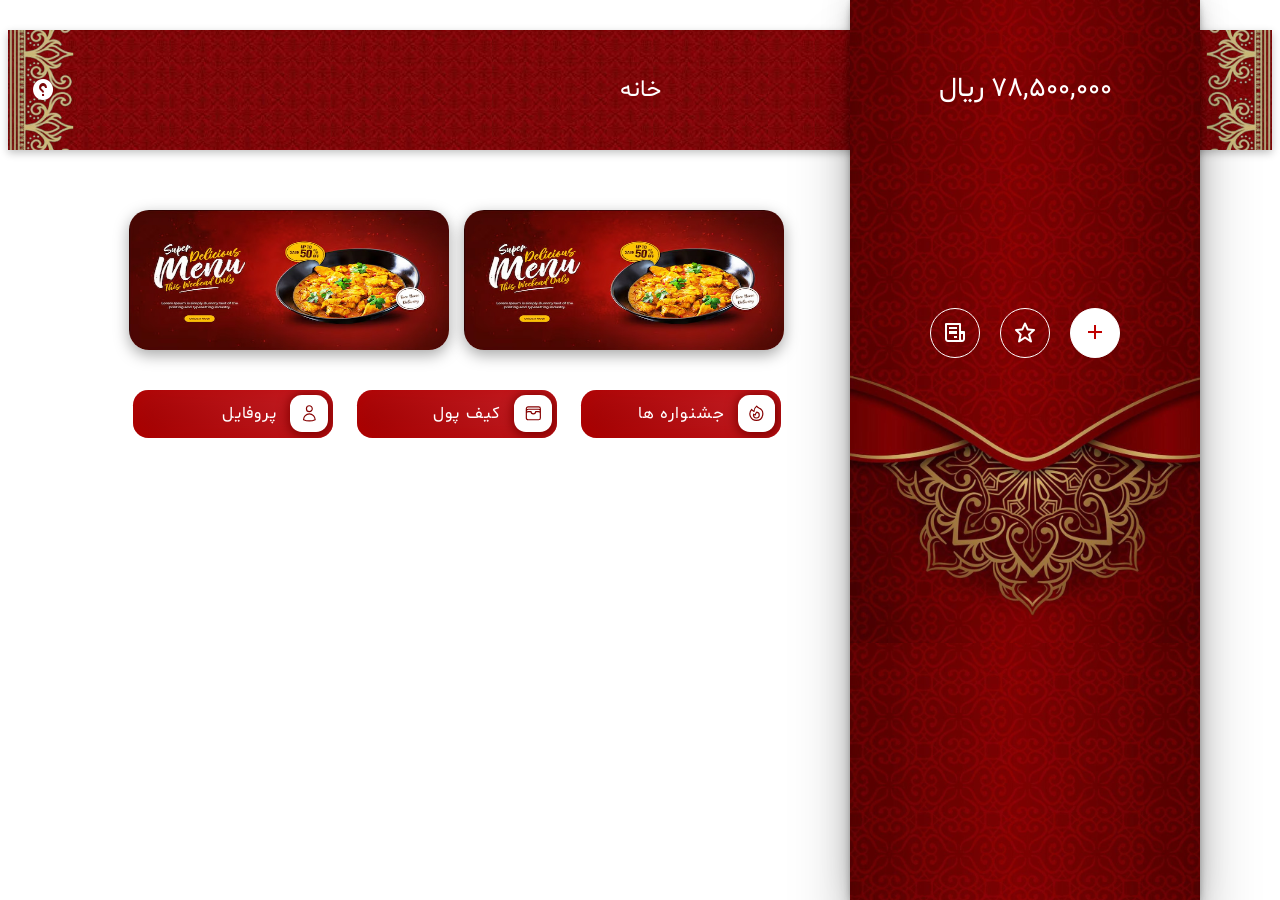
<file: index.html>
<!DOCTYPE html>
<html lang="en" dir="rtl">
  <head>
    <meta charset="UTF-8" />
    <meta name="viewport" content="width=device-width, initial-scale=1.0" />
    <title>Document</title>
    <link
      rel="stylesheet"
      href="https://unpkg.com/boxicons@2.1.4/css/boxicons.min.css"
    />
    <link rel="stylesheet" href="./style/newMain.css" />
    <link rel="stylesheet" href="./style/phoneSideBar.css" />
  </head>
  <body>
    <div class="siteTop">
      <img class="BGI" src="./img/topBG.jpg" alt="gym" />
      <img class="BGI gg" src="./img/topBG2.jpg" alt="gym" />
      <div class="menu">
        <button id="MenuBTN" class="menuBtn">
          <i class="bx bx-menu-alt-right"></i>
        </button>
        <span class="menuTitle">خانه</span>
        <button class="helpBtn">
          <i class="bx bxs-help-circle bx-flip-horizontal"></i>
        </button>
      </div>
      <div class="wallet">
        <span class="cash">78,500,000</span>
        <span class="unit">ریال</span>
      </div>
      <span class="mojood">موجودی</span>
      <div class="topBtn">
        <button class="addMoney">
          <a
            style="
              color: rgb(163, 25, 25);
              text-decoration: none;
              margin-top: 7px;
            "
            href="./testing.html"
            ><i class="bx bx-plus"></i
          ></a>
        </button>
        <button class="points">
          <a
            style="
              color: rgb(255, 255, 255);
              text-decoration: none;
              margin-top: 7px;
            "
            href="./points.html"
            ><i class="bx bx-star"></i
          ></a>
        </button>
        <button class="receipt">
          <a
            style="
              color: rgb(255, 255, 255);
              text-decoration: none;
              margin-top: 7px;
            "
            href="./wallet.html"
            ><i class="bx bx-receipt"></i
          ></a>
        </button>
      </div>
      <div class="topBtnSpan">
        <span>شارژ حساب</span>
        <span>امتیاز ها</span>
        <span>امور مالی</span>
      </div>
    </div>
    <div class="phoneSideBar">
      <div class="sideBarContainer">
        <div class="logoPanel">
          <img class="logoSide" src="./img/logoside.png" alt="" />
          <button class="closeBTN"><img src="./img/close.png" alt="" /></button>
        </div>
        <div class="sideSeprator"></div>
        <div class="sideButtons">
          <button>
            <a href="./index.html"><i class="bx bx-home"></i>خانه</a>
          </button>
          <button>
            <a href="./profile.html"><i class="bx bx-user"></i>پروفایل</a>
          </button>
          <button>
            <a href="./profile.html"><i class="bx bx-star"></i>امتیاز ها</a>
          </button>
          <button>
            <a href="./wallet.html"><i class="bx bx-wallet"></i>کیف پول</a>
          </button>
          <button>
            <a href="./address.html"><i class="bx bx-map"></i>آدرس ها</a>
          </button>
          <button>
            <a href="./phones.html"
              ><i class="bx bx-phone bx-flip-horizontal"></i>تلفن ها</a
            >
          </button>
          <button>
            <a href="./profile.html"><i class="bx bx-gift"></i>جشنواره ها</a>
          </button>
          <button>
            <a href="./profile.html"
              ><i class="bx bx-envelope"></i>دعوت از دوستان</a
            >
          </button>
        </div>
        <img class="sideFooter" src="./img/sideFooter.png" alt="" />
      </div>
    </div>
    <div class="sideBar">
      <div class="Sidewallet">
        <span class="Sidecash">78,500,000</span>
        <span class="Sideunit">ریال</span>
      </div>
      <div class="SidetopBtn">
        <button class="addMoney"><i class="bx bx-plus"></i></button>
        <button class="points"><i class="bx bx-star"></i></button>
        <button class="receipt"><i class="bx bx-receipt"></i></button>
      </div>
      <div class="topBtnSpan">
        <span>شارژ حساب</span>
        <span>امتیاز ها</span>
        <span>امور مالی</span>
      </div>
    </div>
    <div class="container">
      <div class="banners">
        <div class="banner">
          <img src="./img/ban1.jpg" alt="gym banner" />
        </div>
        <div class="banner">
          <img src="./img/ban1.jpg" alt="gym banner" />
        </div>
      </div>
      <div class="fetures">
        <button class="festivalB">
          <a
            style="
              color: rgb(255, 255, 255);
              display: flex;
              flex-direction: column;
              text-decoration: none;
            "
            href="./fest.html"
          >
            <i class="bx bxs-diamond"></i>
            <span>جشنواره ها</span>
          </a>
        </button>
        <button class="walletB">
          <a
            style="
              color: rgb(255, 255, 255);
              display: flex;
              flex-direction: column;
              text-decoration: none;
            "
            href="./wallet.html"
          >
            <i class="bx bxs-wallet-alt"></i>
            <span>کیف پول</span>
          </a>
        </button>
        <button class="userB">
          <a
            style="
              color: rgb(255, 255, 255);
              display: flex;
              flex-direction: column;
              text-decoration: none;
            "
            href="./profile.html"
          >
            <i class="bx bxs-user"></i>
            <span>پروفایل</span>
          </a>
        </button>
      </div>
      <div class="fetures second">
        <button class="festivalB">
          <a
            style="
              color: rgb(255, 255, 255);
              display: flex;
              flex-direction: column;
              text-decoration: none;
            "
            href="./address.html"
          >
            <i class="bx bxs-map"></i>
            <span>آدرس ها</span>
          </a>
        </button>
        <button class="walletB">
          <a
            style="
              color: rgb(255, 255, 255);
              display: flex;
              flex-direction: column;
              text-decoration: none;
            "
            href="./phones.html"
          >
            <i class="bx bxs-phone bx-flip-horizontal"></i>
            <span>تلفن ها</span>
          </a>
        </button>
      </div>
      <div class="deskFeutures">
        <button id="festBTN" class="cssbuttons-io-button">
          جشنواره ها
          <div class="icon">
            <svg
              xmlns="http://www.w3.org/2000/svg"
              fill="none"
              viewBox="0 0 24 24"
              stroke-width="1.5"
              stroke="currentColor"
              class="size-6"
            >
              <path
                stroke-linecap="round"
                stroke-linejoin="round"
                d="M15.362 5.214A8.252 8.252 0 0 1 12 21 8.25 8.25 0 0 1 6.038 7.047 8.287 8.287 0 0 0 9 9.601a8.983 8.983 0 0 1 3.361-6.867 8.21 8.21 0 0 0 3 2.48Z"
              />
              <path
                stroke-linecap="round"
                stroke-linejoin="round"
                d="M12 18a3.75 3.75 0 0 0 .495-7.468 5.99 5.99 0 0 0-1.925 3.547 5.975 5.975 0 0 1-2.133-1.001A3.75 3.75 0 0 0 12 18Z"
              />
            </svg>
          </div>
        </button>
        <button id="walletBTN" class="cssbuttons-io-button">
          کیف پول
          <div class="icon">
            <svg
              xmlns="http://www.w3.org/2000/svg"
              fill="none"
              viewBox="0 0 24 24"
              stroke-width="1.5"
              stroke="currentColor"
              class="size-6"
            >
              <path
                stroke-linecap="round"
                stroke-linejoin="round"
                d="M21 12a2.25 2.25 0 0 0-2.25-2.25H15a3 3 0 1 1-6 0H5.25A2.25 2.25 0 0 0 3 12m18 0v6a2.25 2.25 0 0 1-2.25 2.25H5.25A2.25 2.25 0 0 1 3 18v-6m18 0V9M3 12V9m18 0a2.25 2.25 0 0 0-2.25-2.25H5.25A2.25 2.25 0 0 0 3 9m18 0V6a2.25 2.25 0 0 0-2.25-2.25H5.25A2.25 2.25 0 0 0 3 6v3"
              />
            </svg>
          </div>
        </button>
        <button id="profBTN" class="cssbuttons-io-button">
          پروفایل
          <div class="icon">
            <svg
              xmlns="http://www.w3.org/2000/svg"
              fill="none"
              viewBox="0 0 24 24"
              stroke-width="1.5"
              stroke="currentColor"
              class="size-6"
            >
              <path
                stroke-linecap="round"
                stroke-linejoin="round"
                d="M15.75 6a3.75 3.75 0 1 1-7.5 0 3.75 3.75 0 0 1 7.5 0ZM4.501 20.118a7.5 7.5 0 0 1 14.998 0A17.933 17.933 0 0 1 12 21.75c-2.676 0-5.216-.584-7.499-1.632Z"
              />
            </svg>
          </div>
        </button>
      </div>
    </div>
  </body>
  <script type="text/javascript">
    document.getElementById("festBTN").onclick = function () {
      location.href = "./fest.html";
    };
    document.getElementById("walletBTN").onclick = function () {
      location.href = "./wallet.html";
    };
    document.getElementById("profBTN").onclick = function () {
      location.href = "./profile.html";
    };
  </script>
  <script src="./js/jquery.js"></script>
  <script src="./js/main.js"></script>
</html>
</file>
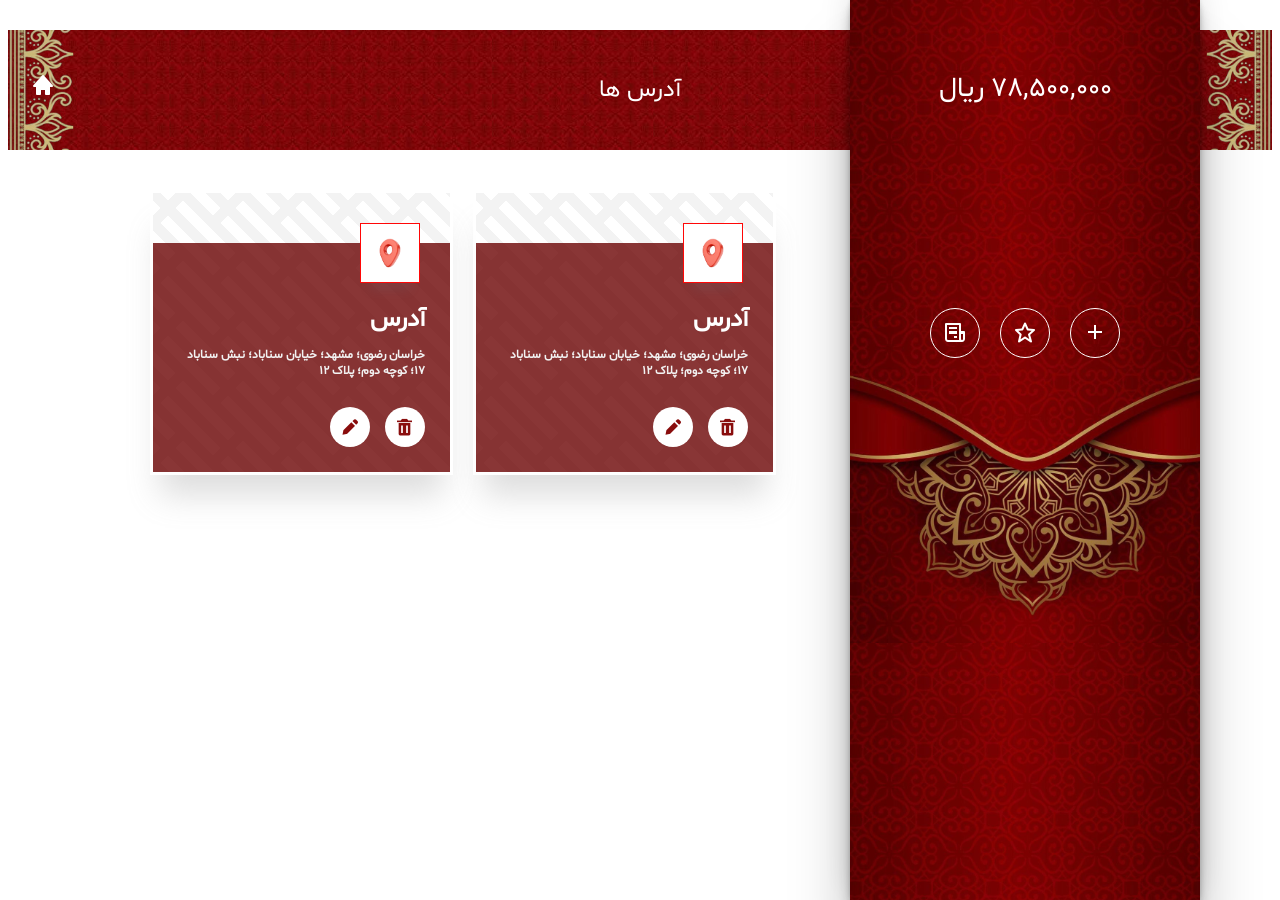
<file: address.html>
<!DOCTYPE html>
<html lang="en" dir="rtl">
  <head>
    <meta charset="UTF-8" />
    <meta name="viewport" content="width=device-width, initial-scale=1.0" />
    <title>Document</title>
    <link rel="stylesheet" href="./style/fest.css" />
    <link rel="stylesheet" href="./style/Wallet.css" />
    <link rel="stylesheet" href="./style/points.css" />
    <link rel="stylesheet" href="./style/address.css" />
    <link rel="stylesheet" href="./style/phoneSideBar.css" />
    <link
      rel="stylesheet"
      href="https://unpkg.com/boxicons@2.1.4/css/boxicons.min.css"
    />
  </head>
  <body>
    <div class="siteTop">
      <img class="BGI" src="./img/topBG.jpg" alt="gym" />
      <img class="BGI gg" src="./img/topBG2.jpg" alt="gym" />
      <div class="menu">
        <button id="MenuBTN" class="menuBtn">
          <i class="bx bx-menu-alt-right"></i>
        </button>
        <span class="menuTitle">آدرس ها</span>
        <button class="helpBtn">
          <a
            style="color: rgb(255, 255, 255); text-decoration: none"
            href="./index.html"
            ><i class="bx bxs-home"></i
          ></a>
        </button>
      </div>
    </div>
    <div class="phoneSideBar">
      <div class="sideBarContainer">
        <div class="logoPanel">
          <img class="logoSide" src="./img/logoside.png" alt="" />
          <button class="closeBTN"><img src="./img/close.png" alt="" /></button>
        </div>
        <div class="sideSeprator"></div>
        <div class="sideButtons">
          <button>
            <a href="./index.html"><i class="bx bx-home"></i>خانه</a>
          </button>
          <button>
            <a href="./profile.html"><i class="bx bx-user"></i>پروفایل</a>
          </button>
          <button>
            <a href="./profile.html"><i class="bx bx-star"></i>امتیاز ها</a>
          </button>
          <button>
            <a href="./wallet.html"><i class="bx bx-wallet"></i>کیف پول</a>
          </button>
          <button>
            <a href="./address.html"><i class="bx bx-map"></i>آدرس ها</a>
          </button>
          <button>
            <a href="./phones.html"
              ><i class="bx bx-phone bx-flip-horizontal"></i>تلفن ها</a
            >
          </button>
          <button>
            <a href="./fest.html"><i class="bx bx-gift"></i>جشنواره ها</a>
          </button>
          <button>
            <a href="./invite.html"
              ><i class="bx bx-envelope"></i>دعوت از دوستان</a
            >
          </button>
        </div>
        <img class="sideFooter" src="./img/sideFooter.png" alt="" />
      </div>
    </div>
    <div class="better"></div>
    <img class="topIMG2" src="./img/map.png" alt="" />
    <div class="sideBar">
      <div class="Sidewallet">
        <span class="Sidecash">78,500,000</span>
        <span class="Sideunit">ریال</span>
      </div>
      <div class="SidetopBtn">
        <button class="addMoney"><i class="bx bx-plus"></i></button>
        <button class="points"><i class="bx bx-star"></i></button>
        <button class="receipt"><i class="bx bx-receipt"></i></button>
      </div>
    </div>
    <div class="container">
      <div class="comp">
        <div class="addessCard">
          <div class="content-box">
            <span class="addessCard-title">آدرس</span>
            <p class="addessCard-content">
              خراسان رضوی؛ مشهد؛ خیابان سناباد؛ نبش سناباد 17؛ کوچه دوم؛ پلاک 12
            </p>
            <div class="spans">
              <span class="see-more"><i class="bx bxs-trash"></i></span>
              <span class="see-more"><i class="bx bxs-pencil"></i></span>
            </div>
          </div>
          <div class="date-box">
            <img src="./img/redPin.png" alt="" />
          </div>
        </div>
        <div class="addessCard">
          <div class="content-box">
            <span class="addessCard-title">آدرس</span>
            <p class="addessCard-content">
              خراسان رضوی؛ مشهد؛ خیابان سناباد؛ نبش سناباد 17؛ کوچه دوم؛ پلاک 12
            </p>
            <div class="spans">
              <span class="see-more"><i class="bx bxs-trash"></i></span>
              <span class="see-more"><i class="bx bxs-pencil"></i></span>
            </div>
          </div>
          <div class="date-box">
            <img src="./img/redPin.png" alt="" />
          </div>
        </div>
      </div>
    </div>
  </body>
  <script src="./js/jquery.js"></script>
  <script src="./js/main.js"></script>
</html>
</file>
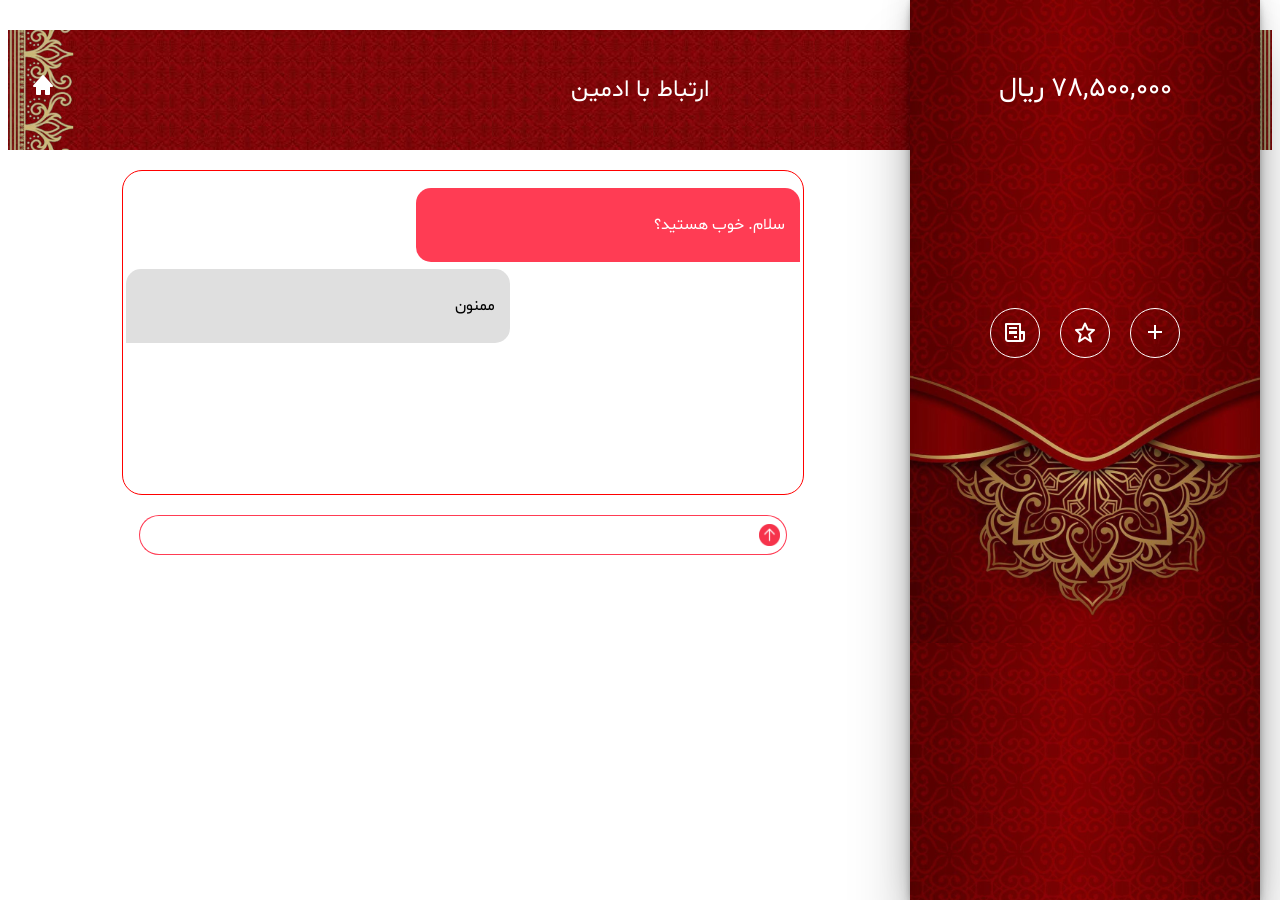
<file: admin.html>
<!DOCTYPE html>
<html lang="en" dir="rtl">
  <head>
    <meta charset="UTF-8" />
    <meta name="viewport" content="width=device-width, initial-scale=1.0" />
    <title>Document</title>
    <link rel="stylesheet" href="./style/fest.css" />
    <link rel="stylesheet" href="./style/Wallet.css" />
    <link rel="stylesheet" href="./style/chat.css" />
    <link rel="stylesheet" href="./style/phoneSideBar.css" />
    <link
      rel="stylesheet"
      href="https://unpkg.com/boxicons@2.1.4/css/boxicons.min.css"
    />
  </head>
  <body>
    <div class="siteTop">
      <img class="BGI" src="./img/topBG.jpg" alt="gym" />
      <img class="BGI gg" src="./img/topBG2.jpg" alt="gym" />
      <div class="menu">
        <button id="MenuBTN" class="menuBtn">
          <i class="bx bx-menu-alt-right"></i>
        </button>
        <span class="menuTitle">ارتباط با ادمین</span>
        <button class="helpBtn">
          <a
            style="color: rgb(255, 255, 255); text-decoration: none"
            href="./index.html"
            ><i class="bx bxs-home"></i
          ></a>
        </button>
      </div>
    </div>
    <div class="phoneSideBar">
      <div class="sideBarContainer">
        <div class="logoPanel">
          <img class="logoSide" src="./img/logoside.png" alt="" />
          <button class="closeBTN"><img src="./img/close.png" alt="" /></button>
        </div>
        <div class="sideSeprator"></div>
        <div class="sideButtons">
          <button>
            <a href="./index.html"><i class="bx bx-home"></i>خانه</a>
          </button>
          <button>
            <a href="./profile.html"><i class="bx bx-user"></i>پروفایل</a>
          </button>
          <button>
            <a href="./profile.html"><i class="bx bx-star"></i>امتیاز ها</a>
          </button>
          <button>
            <a href="./wallet.html"><i class="bx bx-wallet"></i>کیف پول</a>
          </button>
          <button>
            <a href="./address.html"><i class="bx bx-map"></i>آدرس ها</a>
          </button>
          <button>
            <a href="./phones.html"
              ><i class="bx bx-phone bx-flip-horizontal"></i>تلفن ها</a
            >
          </button>
          <button>
            <a href="./fest.html"><i class="bx bx-gift"></i>جشنواره ها</a>
          </button>
          <button>
            <a href="./invite.html"
              ><i class="bx bx-envelope"></i>دعوت از دوستان</a
            >
          </button>
        </div>
        <img class="sideFooter" src="./img/sideFooter.png" alt="" />
      </div>
    </div>
    <div class="better"></div>
    <img class="topIMG3" src="./img/chat.png" alt="" />
    <div class="sideBar">
      <div class="Sidewallet">
        <span class="Sidecash">78,500,000</span>
        <span class="Sideunit">ریال</span>
      </div>
      <div class="SidetopBtn">
        <button class="addMoney"><i class="bx bx-plus"></i></button>
        <button class="points"><i class="bx bx-star"></i></button>
        <button class="receipt"><i class="bx bx-receipt"></i></button>
      </div>
    </div>
    <div class="container">
      <div class="chatBox">
        <div class="mychat">
          <p>سلام. خوب هستید؟</p>
        </div>
        <div class="adminiChat">
          <p>ممنون</p>
        </div>
      </div>
      <div class="sender">
        <input type="text" name="message" id="message" autocomplete="off" />
        <button id="sendBTN">
          <img class="sendIMG" src="./img/send.png" alt="" />
        </button>
      </div>
    </div>
    <script src="./js/jquery.js"></script>
    <script src="./js/send.js"></script>
  </body>
  <script src="./js/jquery.js"></script>
  <script src="./js/main.js"></script>
</html>
</file>
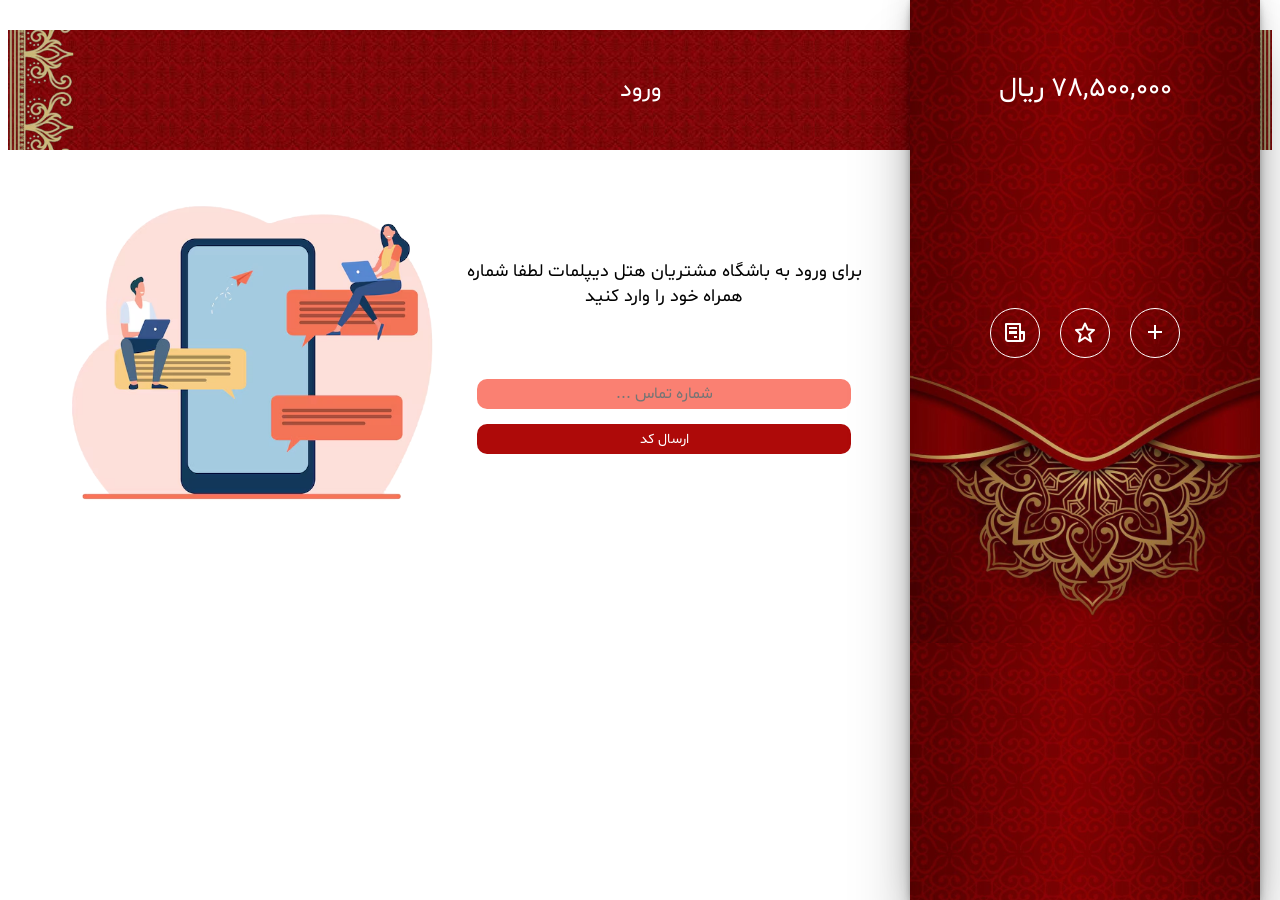
<file: enter.html>
<!DOCTYPE html>
<html lang="en" dir="rtl">
  <head>
    <meta charset="UTF-8" />
    <meta name="viewport" content="width=device-width, initial-scale=1.0" />
    <title>Document</title>
    <link rel="stylesheet" href="./style/fest.css" />
    <link rel="stylesheet" href="./style/Wallet.css" />
    <link rel="stylesheet" href="./style/points.css" />
    <link rel="stylesheet" href="./style/address.css" />
    <link rel="stylesheet" href="./style/enter.css" />
    <link
      rel="stylesheet"
      href="https://unpkg.com/boxicons@2.1.4/css/boxicons.min.css"
    />
  </head>
  <body>
    <div class="siteTop">
      <img class="BGI" src="./img/topBG.jpg" alt="gym" />
      <img class="BGI gg" src="./img/topBG2.jpg" alt="gym" />
      <div class="menuSingle">
        <span class="menuTitle">ورود</span>
      </div>
    </div>
    <div class="better"></div>
    <img class="topIMG2" src="./img/log.png" alt="" />
    <div class="sideBar">
      <div class="Sidewallet">
        <span class="Sidecash">78,500,000</span>
        <span class="Sideunit">ریال</span>
      </div>
      <div class="SidetopBtn">
        <button class="addMoney"><i class="bx bx-plus"></i></button>
        <button class="points"><i class="bx bx-star"></i></button>
        <button class="receipt"><i class="bx bx-receipt"></i></button>
      </div>
    </div>
    <div class="container">
      <span class="enterTitle"
        >برای ورود به باشگاه مشتریان هتل دیپلمات لطفا شماره همراه خود را وارد
        کنید</span
      >
      <img class="mainImage" src="./img/sms.png" alt="" />
      <input
        type="text"
        class="mobileInput"
        name="mobile"
        id="mobile"
        autocomplete="off"
        placeholder="شماره تماس ..."
      />
      <button class="subBtn">ارسال کد</button>
    </div>
    <div class="desktopContainer">
      <div class="deskText">
        <span class="enterTitle"
          >برای ورود به باشگاه مشتریان هتل دیپلمات لطفا شماره همراه خود را وارد
          کنید</span
        >
        <div>
          <input
            type="text"
            class="mobileInput"
            name="mobile"
            id="mobile"
            autocomplete="off"
            placeholder="شماره تماس ..."
          />
          <button class="subBtn">ارسال کد</button>
        </div>
      </div>
      <img src="./img/sms.png" alt="" />
    </div>
  </body>
</html>
</file>
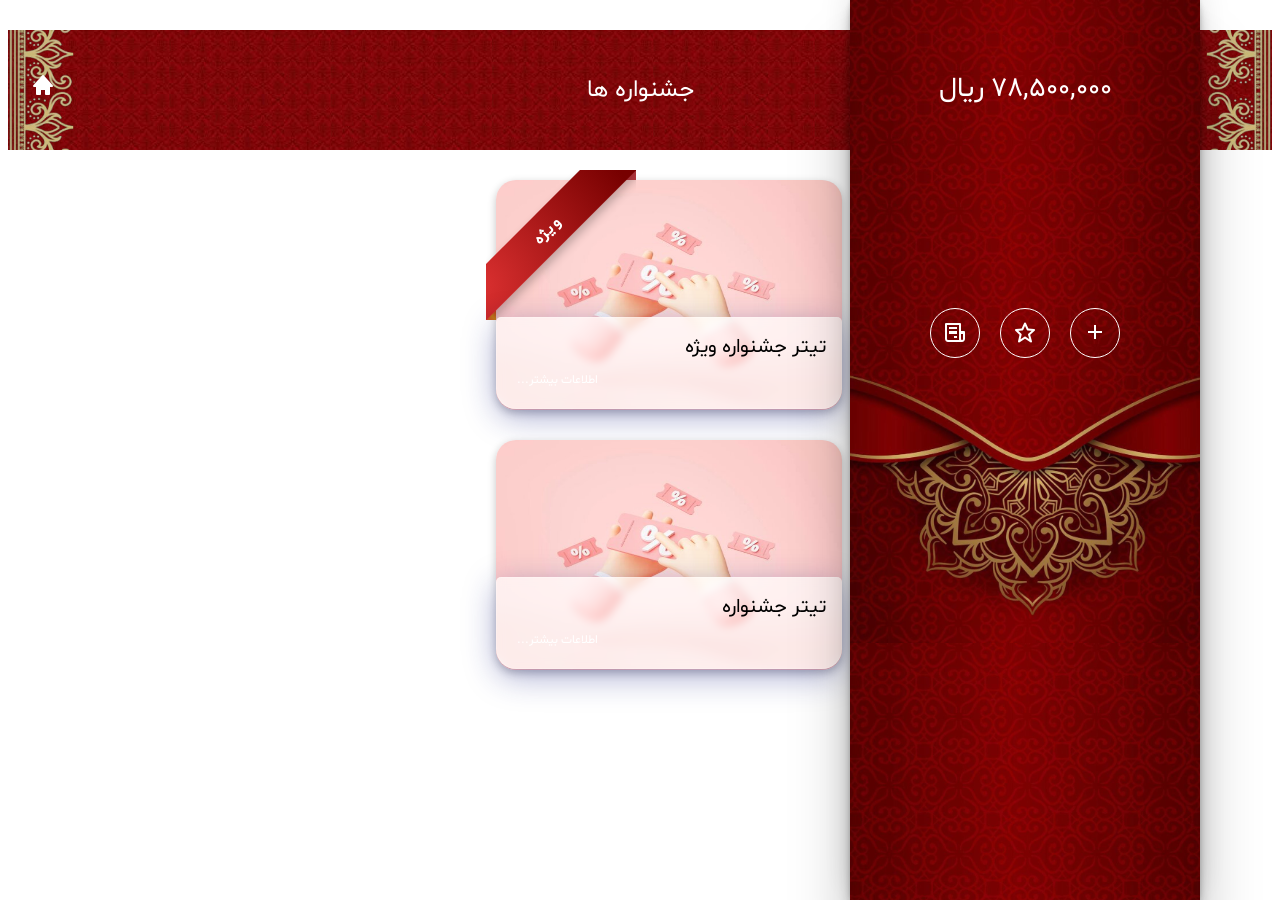
<file: fest.html>
<!DOCTYPE html>
<html lang="en" dir="rtl">
  <head>
    <meta charset="UTF-8" />
    <meta name="viewport" content="width=device-width, initial-scale=1.0" />
    <title>Document</title>
    <link rel="stylesheet" href="./style/fest.css" />
    <link rel="stylesheet" href="./style/Wallet.css" />
    <link rel="stylesheet" href="./style/phoneSideBar.css" />
    <link
      rel="stylesheet"
      href="https://unpkg.com/boxicons@2.1.4/css/boxicons.min.css"
    />
  </head>
  <body>
    <div class="siteTop">
      <img class="BGI" src="./img/topBG.jpg" alt="gym" />
      <img class="BGI gg" src="./img/topBG2.jpg" alt="gym" />
      <div class="menu">
        <button id="MenuBTN" class="menuBtn">
          <i class="bx bx-menu-alt-right"></i>
        </button>
        <span class="menuTitle">جشنواره ها</span>
        <button class="helpBtn">
          <a
            style="color: rgb(255, 255, 255); text-decoration: none"
            href="./index.html"
            ><i class="bx bxs-home"></i
          ></a>
        </button>
      </div>
    </div>
    <div class="phoneSideBar">
      <div class="sideBarContainer">
        <div class="logoPanel">
          <img class="logoSide" src="./img/logoside.png" alt="" />
          <button class="closeBTN"><img src="./img/close.png" alt="" /></button>
        </div>
        <div class="sideSeprator"></div>
        <div class="sideButtons">
          <button>
            <a href="./index.html"><i class="bx bx-home"></i>خانه</a>
          </button>
          <button>
            <a href="./profile.html"><i class="bx bx-user"></i>پروفایل</a>
          </button>
          <button>
            <a href="./profile.html"><i class="bx bx-star"></i>امتیاز ها</a>
          </button>
          <button>
            <a href="./wallet.html"><i class="bx bx-wallet"></i>کیف پول</a>
          </button>
          <button>
            <a href="./address.html"><i class="bx bx-map"></i>آدرس ها</a>
          </button>
          <button>
            <a href="./phones.html"
              ><i class="bx bx-phone bx-flip-horizontal"></i>تلفن ها</a
            >
          </button>
          <button>
            <a href="./fest.html"><i class="bx bx-gift"></i>جشنواره ها</a>
          </button>
          <button>
            <a href="./invite.html"
              ><i class="bx bx-envelope"></i>دعوت از دوستان</a
            >
          </button>
        </div>
        <img class="sideFooter" src="./img/sideFooter.png" alt="" />
      </div>
    </div>
    <div class="better"></div>
    <img class="topIMG2" src="./img/fest.png" alt="" />
    <div class="sideBar">
      <div class="Sidewallet">
        <span class="Sidecash">78,500,000</span>
        <span class="Sideunit">ریال</span>
      </div>
      <div class="SidetopBtn">
        <button class="addMoney"><i class="bx bx-plus"></i></button>
        <button class="points"><i class="bx bx-star"></i></button>
        <button class="receipt"><i class="bx bx-receipt"></i></button>
      </div>
    </div>
    <div class="container">
      <div class="festContainer">
        <div class="card_box">
          <span class="Cardcorner"></span>
          <img src="./img/sale.jpg" alt="" />
          <div class="festCardtitle">
            <div class="festCardtitleR">
              <span class="festCardtitleTitre">تیتر جشنواره ویژه</span>
            </div>
            <div class="festCardtitleL">
              <a class="festCardtitleMore">اطلاعات بیشتر...</a>
            </div>
          </div>
        </div>
        <div class="card_box">
          <span></span>
          <img src="./img/sale.jpg" alt="" />
          <div class="festCardtitle">
            <div class="festCardtitleR">
              <span class="festCardtitleTitre">تیتر جشنواره</span>
            </div>
            <div class="festCardtitleL">
              <a class="festCardtitleMore">اطلاعات بیشتر...</a>
            </div>
          </div>
        </div>
      </div>
    </div>
  </body>
  <script src="./js/jquery.js"></script>
  <script src="./js/main.js"></script>
</html>
</file>
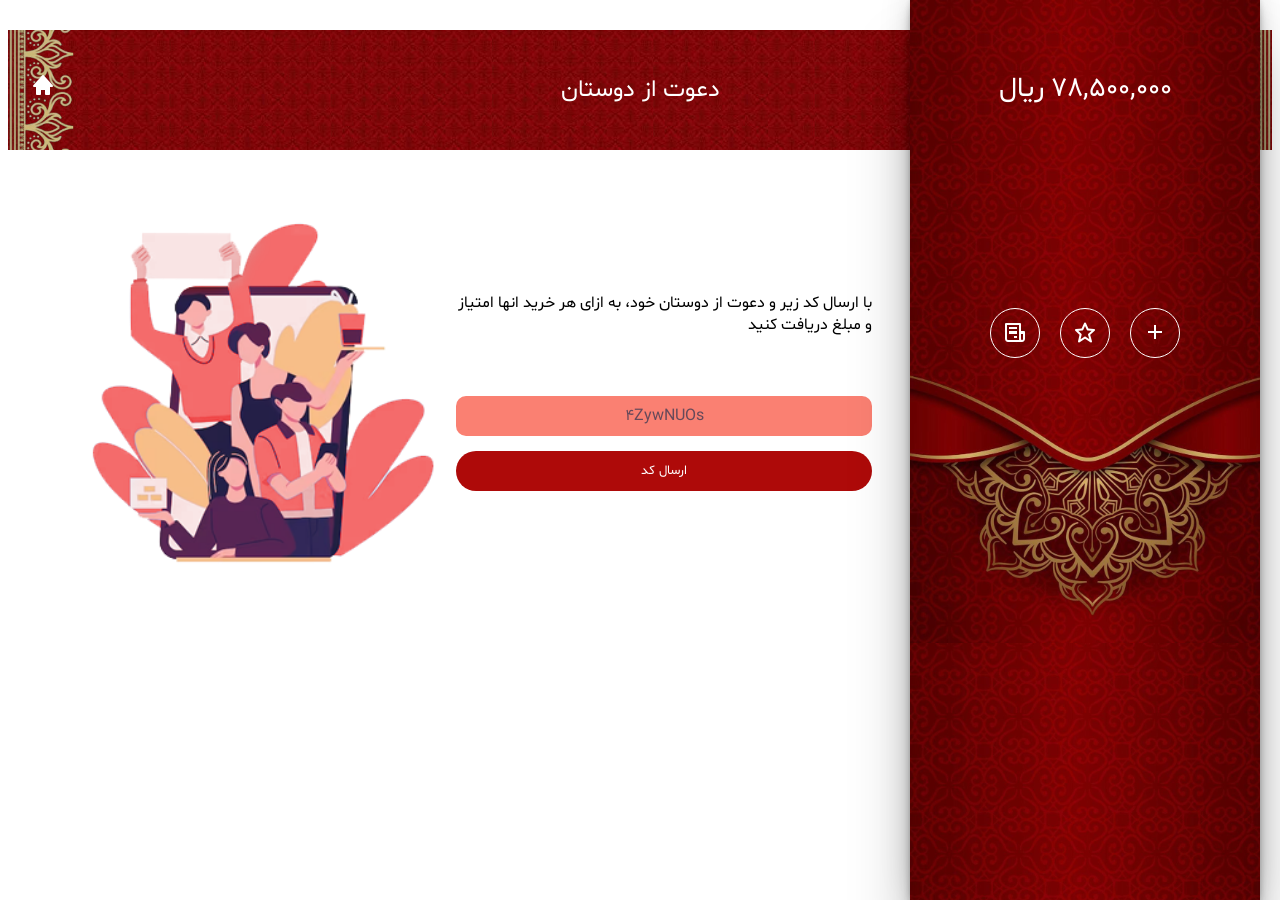
<file: invite.html>
<!DOCTYPE html>
<html lang="en" dir="rtl">
  <head>
    <meta charset="UTF-8" />
    <meta name="viewport" content="width=device-width, initial-scale=1.0" />
    <title>Document</title>
    <link rel="stylesheet" href="./style/Wallet.css" />
    <link rel="stylesheet" href="./style/invite.css" />
    <link
      rel="stylesheet"
      href="https://unpkg.com/boxicons@2.1.4/css/boxicons.min.css"
    />
    <link rel="stylesheet" href="./style/phoneSideBar.css" />
  </head>
  <body>
    <div class="siteTop">
      <img class="BGI" src="./img/topBG.jpg" alt="gym" />
      <img class="BGI gg" src="./img/topBG2.jpg" alt="gym" />
      <div class="menu">
        <button class="menuBtn">
          <i class="bx bx-menu-alt-right"></i>
        </button>
        <span class="menuTitle">دعوت از دوستان</span>
        <button class="helpBtn">
          <a
            style="color: rgb(255, 255, 255); text-decoration: none"
            href="./index.html"
            ><i class="bx bxs-home"></i
          ></a>
        </button>
      </div>
    </div>
    <div class="phoneSideBar">
      <div class="sideBarContainer">
        <div class="logoPanel">
          <img class="logoSide" src="./img/logoside.png" alt="" />
          <button class="closeBTN"><img src="./img/close.png" alt="" /></button>
        </div>
        <div class="sideSeprator"></div>
        <div class="sideButtons">
          <button>
            <a href="./index.html"><i class="bx bx-home"></i>خانه</a>
          </button>
          <button>
            <a href="./profile.html"><i class="bx bx-user"></i>پروفایل</a>
          </button>
          <button>
            <a href="./profile.html"><i class="bx bx-star"></i>امتیاز ها</a>
          </button>
          <button>
            <a href="./wallet.html"><i class="bx bx-wallet"></i>کیف پول</a>
          </button>
          <button>
            <a href="./address.html"><i class="bx bx-map"></i>آدرس ها</a>
          </button>
          <button>
            <a href="./phones.html"
              ><i class="bx bx-phone bx-flip-horizontal"></i>تلفن ها</a
            >
          </button>
          <button>
            <a href="./fest.html"><i class="bx bx-gift"></i>جشنواره ها</a>
          </button>
          <button>
            <a href="./invite.html"
              ><i class="bx bx-envelope"></i>دعوت از دوستان</a
            >
          </button>
        </div>
        <img class="sideFooter" src="./img/sideFooter.png" alt="" />
      </div>
    </div>
    <div class="better"></div>
    <img class="topIMG2" src="./img/invite.png" alt="" />
    <div class="sideBar">
      <div class="Sidewallet">
        <span class="Sidecash">78,500,000</span>
        <span class="Sideunit">ریال</span>
      </div>
      <div class="SidetopBtn">
        <button class="addMoney"><i class="bx bx-plus"></i></button>
        <button class="points"><i class="bx bx-star"></i></button>
        <button class="receipt"><i class="bx bx-receipt"></i></button>
      </div>
    </div>
    <div class="container">
      <div class="inviteTop">
        <span class="Invitetitle"
          >با ارسال کد زیر و دعوت از دوستان خود، به ازای هر خرید انها امتیاز و
          مبلغ دریافت کنید</span
        >
      </div>
      <img class="mainPhoto" src="./img/invite2.png" alt="" />
      <div class="code">
        <span>4ZywNUOs</span>
      </div>
      <button class="sendBTN">ارسال کد</button>
    </div>
    <div class="desktopContainer">
      <div class="deskText">
        <span class="Invitetitle"
          >با ارسال کد زیر و دعوت از دوستان خود، به ازای هر خرید انها امتیاز و
          مبلغ دریافت کنید</span
        >
        <div>
          <div class="code">
            <span>4ZywNUOs</span>
          </div>
          <button class="sendBTN">ارسال کد</button>
        </div>
      </div>
      <img src="./img/invite2.png" alt="" />
    </div>
  </body>
  <script src="./js/jquery.js"></script>
  <script src="./js/main.js"></script>
</html>
</file>
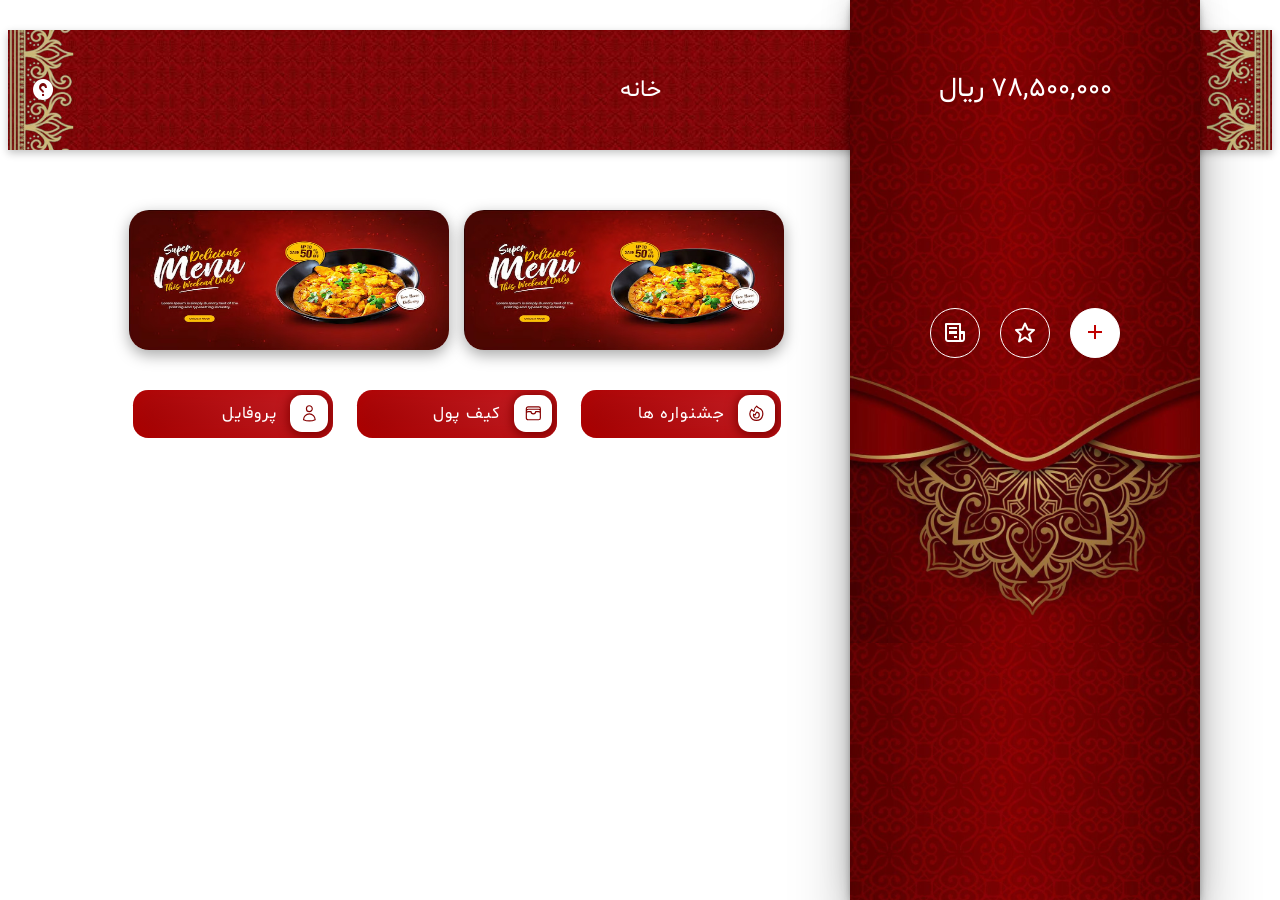
<file: mainPage.html>
<!DOCTYPE html>
<html lang="en" dir="rtl">
  <head>
    <meta charset="UTF-8" />
    <meta name="viewport" content="width=device-width, initial-scale=1.0" />
    <title>Document</title>
    <link
      rel="stylesheet"
      href="https://unpkg.com/boxicons@2.1.4/css/boxicons.min.css"
    />
    <link rel="stylesheet" href="./style/newMain.css" />
  </head>
  <body>
    <div class="siteTop">
      <img class="BGI" src="./img/topBG.jpg" alt="gym" />
      <img class="BGI gg" src="./img/topBG2.jpg" alt="gym" />
      <div class="menu">
        <button class="menuBtn">
          <i class="bx bx-menu-alt-right"></i>
        </button>
        <span class="menuTitle">خانه</span>
        <button class="helpBtn">
          <i class="bx bxs-help-circle bx-flip-horizontal"></i>
        </button>
      </div>
      <div class="wallet">
        <span class="cash">78,500,000</span>
        <span class="unit">ریال</span>
      </div>
      <span class="mojood">موجودی</span>
      <div class="topBtn">
        <button class="addMoney">
          <a
            style="color: rgb(255, 255, 255); text-decoration: none"
            href="./testing.html"
            ><i class="bx bx-plus"></i
          ></a>
        </button>
        <button class="points">
          <a
            style="color: rgb(255, 255, 255); text-decoration: none"
            href="./points.html"
            ><i class="bx bx-star"></i
          ></a>
        </button>
        <button class="receipt">
          <a
            style="color: rgb(255, 255, 255); text-decoration: none"
            href="./wallet.html"
            ><i class="bx bx-receipt"></i
          ></a>
        </button>
      </div>
      <div class="topBtnSpan">
        <span>شارژ حساب</span>
        <span>امتیاز ها</span>
        <span>امور مالی</span>
      </div>
    </div>
    <div class="sideBar">
      <div class="Sidewallet">
        <span class="Sidecash">78,500,000</span>
        <span class="Sideunit">ریال</span>
      </div>
      <div class="SidetopBtn">
        <button class="addMoney"><i class="bx bx-plus"></i></button>
        <button class="points"><i class="bx bx-star"></i></button>
        <button class="receipt"><i class="bx bx-receipt"></i></button>
      </div>
      <div class="topBtnSpan">
        <span>شارژ حساب</span>
        <span>امتیاز ها</span>
        <span>امور مالی</span>
      </div>
    </div>
    <div class="container">
      <div class="banners">
        <div class="banner">
          <img src="./img/ban1.jpg" alt="gym banner" />
        </div>
        <div class="banner">
          <img src="./img/ban1.jpg" alt="gym banner" />
        </div>
      </div>
      <div class="fetures">
        <button class="festivalB">
          <a
            style="
              color: rgb(255, 255, 255);
              display: flex;
              flex-direction: column;
              text-decoration: none;
            "
            href="./fest.html"
          >
            <i class="bx bxs-diamond"></i>
            <span>جشنواره ها</span>
          </a>
        </button>
        <button class="walletB">
          <a
            style="
              color: rgb(255, 255, 255);
              display: flex;
              flex-direction: column;
              text-decoration: none;
            "
            href="./wallet.html"
          >
            <i class="bx bxs-wallet-alt"></i>
            <span>کیف پول</span>
          </a>
        </button>
        <button class="userB">
          <a
            style="
              color: rgb(255, 255, 255);
              display: flex;
              flex-direction: column;
              text-decoration: none;
            "
            href="./profile.html"
          >
            <i class="bx bxs-user"></i>
            <span>پروفایل</span>
          </a>
        </button>
      </div>
      <div class="deskFeutures">
        <button id="festBTN" class="cssbuttons-io-button">
          جشنواره ها
          <div class="icon">
            <svg
              xmlns="http://www.w3.org/2000/svg"
              fill="none"
              viewBox="0 0 24 24"
              stroke-width="1.5"
              stroke="currentColor"
              class="size-6"
            >
              <path
                stroke-linecap="round"
                stroke-linejoin="round"
                d="M15.362 5.214A8.252 8.252 0 0 1 12 21 8.25 8.25 0 0 1 6.038 7.047 8.287 8.287 0 0 0 9 9.601a8.983 8.983 0 0 1 3.361-6.867 8.21 8.21 0 0 0 3 2.48Z"
              />
              <path
                stroke-linecap="round"
                stroke-linejoin="round"
                d="M12 18a3.75 3.75 0 0 0 .495-7.468 5.99 5.99 0 0 0-1.925 3.547 5.975 5.975 0 0 1-2.133-1.001A3.75 3.75 0 0 0 12 18Z"
              />
            </svg>
          </div>
        </button>
        <button id="walletBTN" class="cssbuttons-io-button">
          کیف پول
          <div class="icon">
            <svg
              xmlns="http://www.w3.org/2000/svg"
              fill="none"
              viewBox="0 0 24 24"
              stroke-width="1.5"
              stroke="currentColor"
              class="size-6"
            >
              <path
                stroke-linecap="round"
                stroke-linejoin="round"
                d="M21 12a2.25 2.25 0 0 0-2.25-2.25H15a3 3 0 1 1-6 0H5.25A2.25 2.25 0 0 0 3 12m18 0v6a2.25 2.25 0 0 1-2.25 2.25H5.25A2.25 2.25 0 0 1 3 18v-6m18 0V9M3 12V9m18 0a2.25 2.25 0 0 0-2.25-2.25H5.25A2.25 2.25 0 0 0 3 9m18 0V6a2.25 2.25 0 0 0-2.25-2.25H5.25A2.25 2.25 0 0 0 3 6v3"
              />
            </svg>
          </div>
        </button>
        <button id="profBTN" class="cssbuttons-io-button">
          پروفایل
          <div class="icon">
            <svg
              xmlns="http://www.w3.org/2000/svg"
              fill="none"
              viewBox="0 0 24 24"
              stroke-width="1.5"
              stroke="currentColor"
              class="size-6"
            >
              <path
                stroke-linecap="round"
                stroke-linejoin="round"
                d="M15.75 6a3.75 3.75 0 1 1-7.5 0 3.75 3.75 0 0 1 7.5 0ZM4.501 20.118a7.5 7.5 0 0 1 14.998 0A17.933 17.933 0 0 1 12 21.75c-2.676 0-5.216-.584-7.499-1.632Z"
              />
            </svg>
          </div>
        </button>
      </div>
    </div>
  </body>
  <script type="text/javascript">
    document.getElementById("festBTN").onclick = function () {
      location.href = "./fest.html";
    };
    document.getElementById("walletBTN").onclick = function () {
      location.href = "./wallet.html";
    };
    document.getElementById("profBTN").onclick = function () {
      location.href = "./profile.html";
    };
  </script>
</html>
</file>
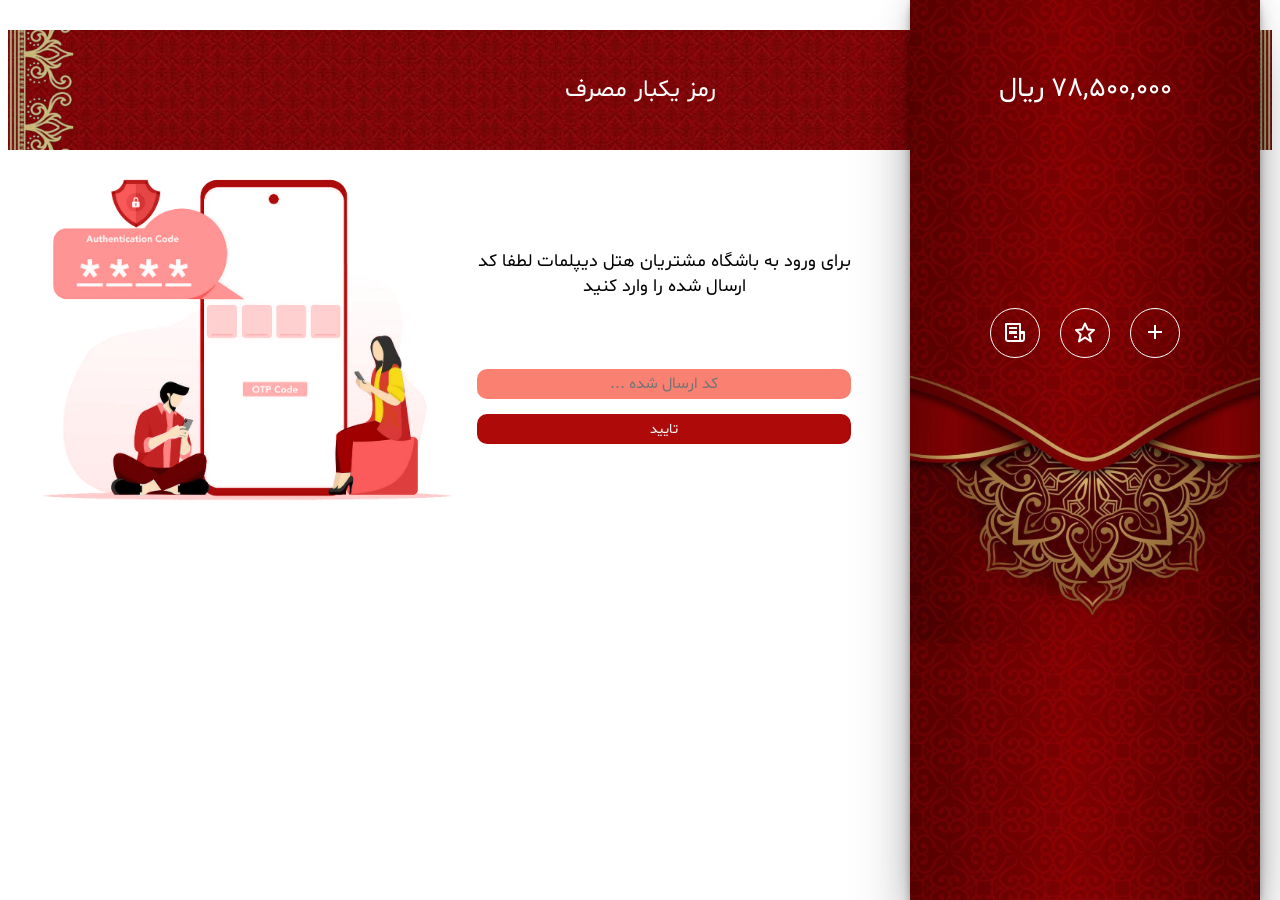
<file: passCode.html>
<!DOCTYPE html>
<html lang="en" dir="rtl">
  <head>
    <meta charset="UTF-8" />
    <meta name="viewport" content="width=device-width, initial-scale=1.0" />
    <title>Document</title>
    <link rel="stylesheet" href="./style/fest.css" />
    <link rel="stylesheet" href="./style/Wallet.css" />
    <link rel="stylesheet" href="./style/points.css" />
    <link rel="stylesheet" href="./style/address.css" />
    <link rel="stylesheet" href="./style/enter.css" />
    <link
      rel="stylesheet"
      href="https://unpkg.com/boxicons@2.1.4/css/boxicons.min.css"
    />
  </head>
  <body>
    <div class="siteTop">
      <img class="BGI" src="./img/topBG.jpg" alt="gym" />
      <img class="BGI gg" src="./img/topBG2.jpg" alt="gym" />
      <div class="menuSingle">
        <span class="menuTitle">رمز یکبار مصرف</span>
      </div>
    </div>
    <div class="better"></div>
    <img class="topIMG2" src="./img/pass.png" alt="" />
    <div class="sideBar">
      <div class="Sidewallet">
        <span class="Sidecash">78,500,000</span>
        <span class="Sideunit">ریال</span>
      </div>
      <div class="SidetopBtn">
        <button class="addMoney"><i class="bx bx-plus"></i></button>
        <button class="points"><i class="bx bx-star"></i></button>
        <button class="receipt"><i class="bx bx-receipt"></i></button>
      </div>
    </div>
    <div class="container">
      <span class="enterTitle"
        >برای ورود به باشگاه مشتریان هتل دیپلمات لطفا کد ارسال شده را وارد
        کنید</span
      >
      <img class="mainImage" src="./img/opt.png" alt="" />
      <input
        type="text"
        class="mobileInput"
        name="mobile"
        id="mobile"
        autocomplete="off"
        placeholder="کد ارسال شده ..."
      />
      <button class="subBtn">تایید</button>
    </div>
    <div class="desktopContainer">
      <div class="deskText">
        <span class="enterTitle"
          >برای ورود به باشگاه مشتریان هتل دیپلمات لطفا کد ارسال شده را وارد
          کنید</span
        >
        <div>
          <input
            type="text"
            class="mobileInput"
            name="mobile"
            id="mobile"
            autocomplete="off"
            placeholder="کد ارسال شده ..."
          />
          <button class="subBtn">تایید</button>
        </div>
      </div>
      <img src="./img/opt.png" alt="" />
    </div>
  </body>
</html>
</file>
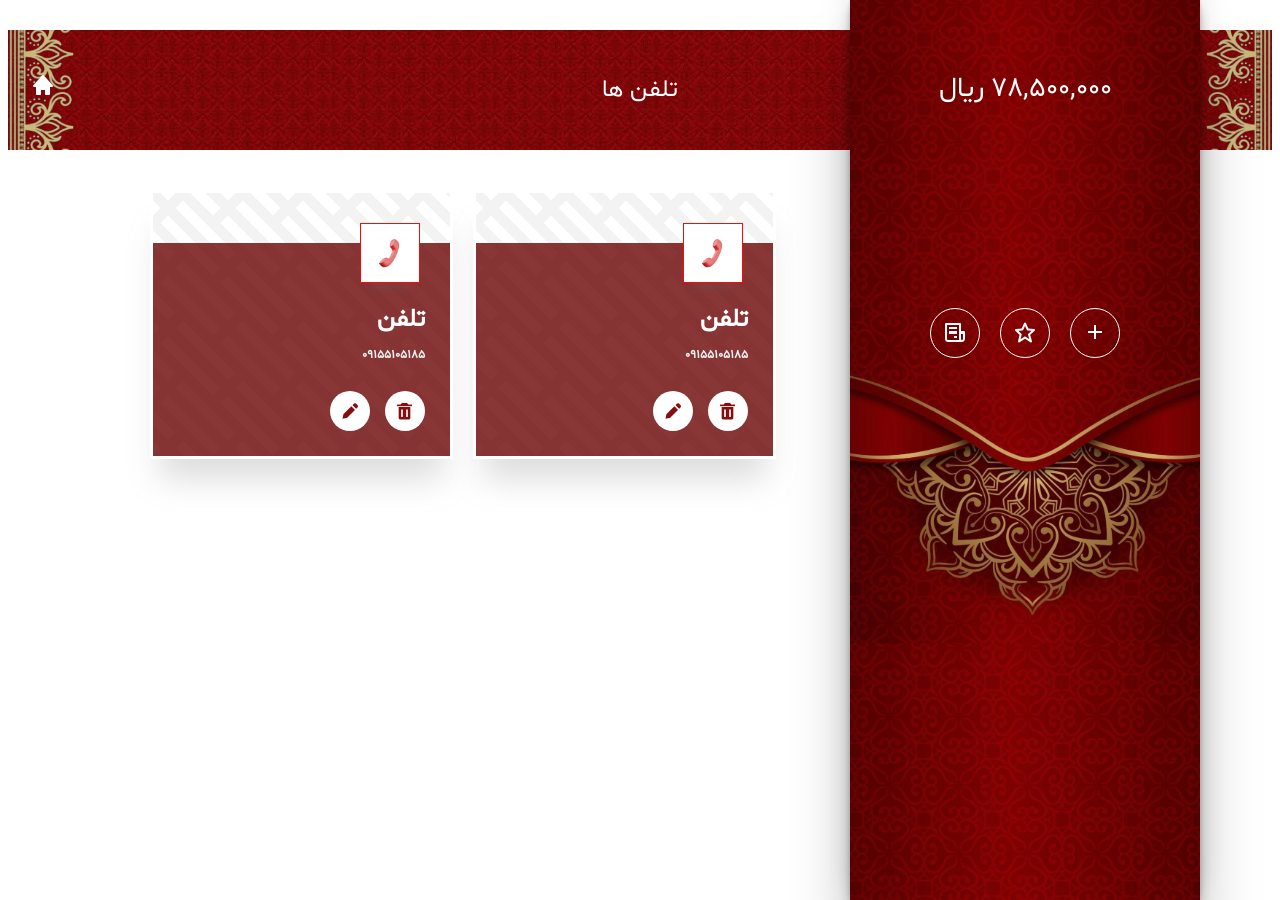
<file: phones.html>
<!DOCTYPE html>
<html lang="en" dir="rtl">
  <head>
    <meta charset="UTF-8" />
    <meta name="viewport" content="width=device-width, initial-scale=1.0" />
    <title>Document</title>
    <link rel="stylesheet" href="./style/fest.css" />
    <link rel="stylesheet" href="./style/Wallet.css" />
    <link rel="stylesheet" href="./style/points.css" />
    <link rel="stylesheet" href="./style/address.css" />
    <link
      rel="stylesheet"
      href="https://unpkg.com/boxicons@2.1.4/css/boxicons.min.css"
    />
    <link rel="stylesheet" href="./style/phoneSideBar.css" />
  </head>
  <body>
    <div class="siteTop">
      <img class="BGI" src="./img/topBG.jpg" alt="gym" />
      <img class="BGI gg" src="./img/topBG2.jpg" alt="gym" />
      <div class="menu">
        <button class="menuBtn">
          <i class="bx bx-menu-alt-right"></i>
        </button>
        <span class="menuTitle">تلفن ها</span>
        <button class="helpBtn">
          <a style="text-decoration: none" href="./index.html"
            ><i class="bx bxs-home"></i
          ></a>
        </button>
      </div>
    </div>
    <div class="phoneSideBar">
      <div class="sideBarContainer">
        <div class="logoPanel">
          <img class="logoSide" src="./img/logoside.png" alt="" />
          <button class="closeBTN"><img src="./img/close.png" alt="" /></button>
        </div>
        <div class="sideSeprator"></div>
        <div class="sideButtons">
          <button>
            <a href="./index.html"><i class="bx bx-home"></i>خانه</a>
          </button>
          <button>
            <a href="./profile.html"><i class="bx bx-user"></i>پروفایل</a>
          </button>
          <button>
            <a href="./profile.html"><i class="bx bx-star"></i>امتیاز ها</a>
          </button>
          <button>
            <a href="./wallet.html"><i class="bx bx-wallet"></i>کیف پول</a>
          </button>
          <button>
            <a href="./address.html"><i class="bx bx-map"></i>آدرس ها</a>
          </button>
          <button>
            <a href="./phones.html"
              ><i class="bx bx-phone bx-flip-horizontal"></i>تلفن ها</a
            >
          </button>
          <button>
            <a href="./fest.html"><i class="bx bx-gift"></i>جشنواره ها</a>
          </button>
          <button>
            <a href="./invite.html"
              ><i class="bx bx-envelope"></i>دعوت از دوستان</a
            >
          </button>
        </div>
        <img class="sideFooter" src="./img/sideFooter.png" alt="" />
      </div>
    </div>
    <div class="better"></div>
    <img class="topIMG3" src="./img/phone.png" alt="" />
    <div class="sideBar">
      <div class="Sidewallet">
        <span class="Sidecash">78,500,000</span>
        <span class="Sideunit">ریال</span>
      </div>
      <div class="SidetopBtn">
        <button class="addMoney"><i class="bx bx-plus"></i></button>
        <button class="points"><i class="bx bx-star"></i></button>
        <button class="receipt"><i class="bx bx-receipt"></i></button>
      </div>
    </div>
    <div class="container">
      <div class="comp">
        <div class="addessCard">
          <div class="content-box">
            <span class="addessCard-title">تلفن</span>
            <p class="addessCard-content">09155105185</p>
            <div class="spans">
              <span class="see-more"><i class="bx bxs-trash"></i></span>
              <span class="see-more"><i class="bx bxs-pencil"></i></span>
            </div>
          </div>
          <div class="date-box">
            <img src="./img/redPhone.png" alt="" />
          </div>
        </div>
        <div class="addessCard">
          <div class="content-box">
            <span class="addessCard-title">تلفن</span>
            <p class="addessCard-content">09155105185</p>
            <div class="spans">
              <span class="see-more"><i class="bx bxs-trash"></i></span>
              <span class="see-more"><i class="bx bxs-pencil"></i></span>
            </div>
          </div>
          <div class="date-box">
            <img src="./img/redPhone.png" alt="" />
          </div>
        </div>
      </div>
    </div>
  </body>
  <script src="./js/jquery.js"></script>
  <script src="./js/main.js"></script>
</html>
</file>
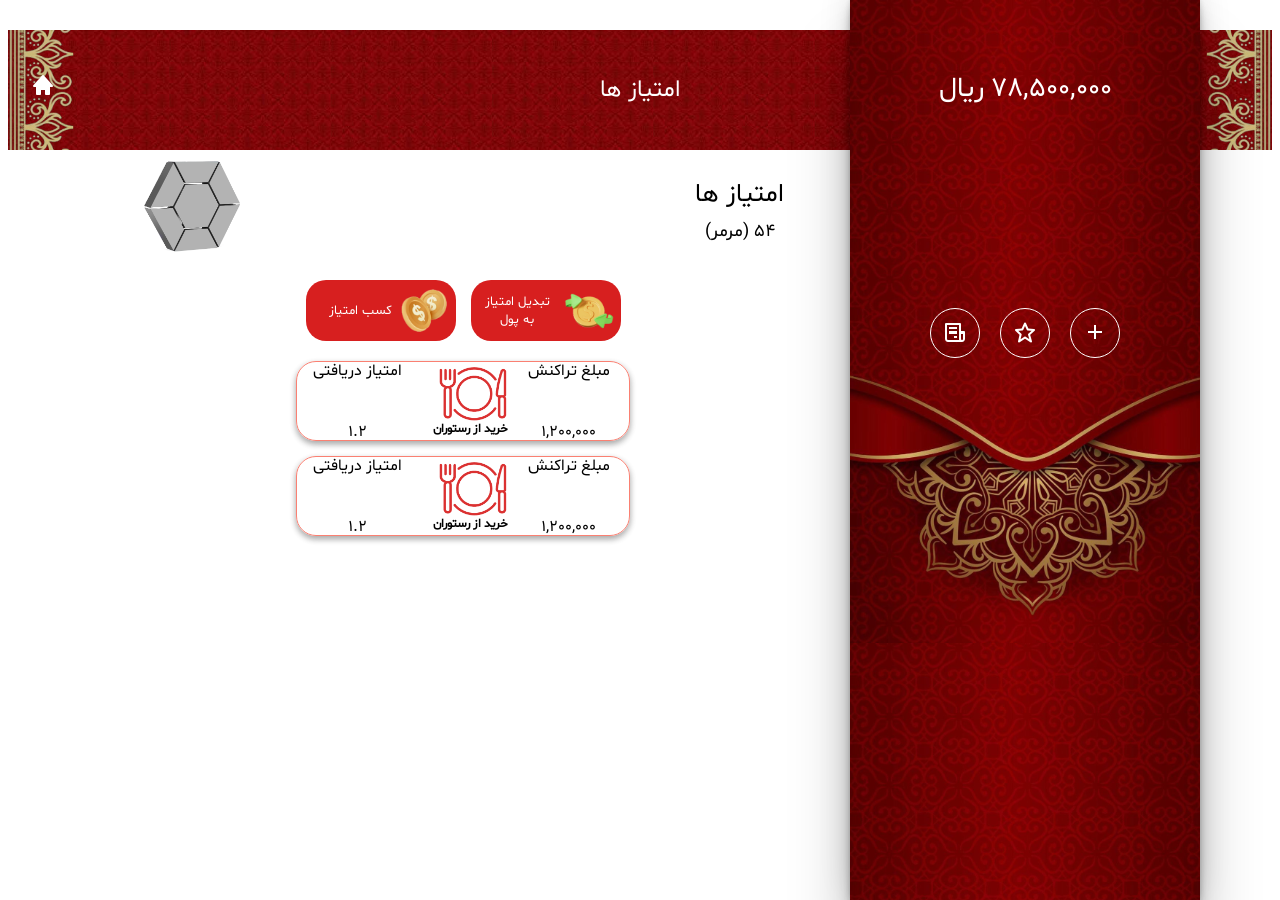
<file: points.html>
<!DOCTYPE html>
<html lang="en" dir="rtl">
  <head>
    <meta charset="UTF-8" />
    <meta name="viewport" content="width=device-width, initial-scale=1.0" />
    <title>Document</title>
    <link rel="stylesheet" href="./style/fest.css" />
    <link rel="stylesheet" href="./style/Wallet.css" />
    <link rel="stylesheet" href="./style/points.css" />
    <link rel="stylesheet" href="./style/phoneSideBar.css" />
    <link
      rel="stylesheet"
      href="https://unpkg.com/boxicons@2.1.4/css/boxicons.min.css"
    />
  </head>
  <body>
    <div class="siteTop">
      <img class="BGI" src="./img/topBG.jpg" alt="gym" />
      <img class="BGI gg" src="./img/topBG2.jpg" alt="gym" />
      <div class="menu">
        <button class="menuBtn">
          <i class="bx bx-menu-alt-right"></i>
        </button>
        <span class="menuTitle">امتیاز ها</span>
        <button class="helpBtn">
          <a
            style="color: rgb(255, 255, 255); text-decoration: none"
            href="./index.html"
            ><i class="bx bxs-home"></i
          ></a>
        </button>
      </div>
    </div>
    <div class="phoneSideBar">
      <div class="sideBarContainer">
        <div class="logoPanel">
          <img class="logoSide" src="./img/logoside.png" alt="" />
          <button class="closeBTN"><img src="./img/close.png" alt="" /></button>
        </div>
        <div class="sideSeprator"></div>
        <div class="sideButtons">
          <button>
            <a href="./index.html"><i class="bx bx-home"></i>خانه</a>
          </button>
          <button>
            <a href="./profile.html"><i class="bx bx-user"></i>پروفایل</a>
          </button>
          <button>
            <a href="./profile.html"><i class="bx bx-star"></i>امتیاز ها</a>
          </button>
          <button>
            <a href="./wallet.html"><i class="bx bx-wallet"></i>کیف پول</a>
          </button>
          <button>
            <a href="./address.html"><i class="bx bx-map"></i>آدرس ها</a>
          </button>
          <button>
            <a href="./phones.html"
              ><i class="bx bx-phone bx-flip-horizontal"></i>تلفن ها</a
            >
          </button>
          <button>
            <a href="./fest.html"><i class="bx bx-gift"></i>جشنواره ها</a>
          </button>
          <button>
            <a href="./invite.html"
              ><i class="bx bx-envelope"></i>دعوت از دوستان</a
            >
          </button>
        </div>
        <img class="sideFooter" src="./img/sideFooter.png" alt="" />
      </div>
    </div>
    <div class="better"></div>
    <img class="topIMG2" src="./img/points.png" alt="" />
    <div class="sideBar">
      <div class="Sidewallet">
        <span class="Sidecash">78,500,000</span>
        <span class="Sideunit">ریال</span>
      </div>
      <div class="SidetopBtn">
        <button class="addMoney"><i class="bx bx-plus"></i></button>
        <button class="points"><i class="bx bx-star"></i></button>
        <button class="receipt"><i class="bx bx-receipt"></i></button>
      </div>
    </div>
    <div class="container">
      <div class="pointTop">
        <div class="pointSpans">
          <span class="pointSpansTitle">امتیاز ها</span>
          <span class="pointSpansMuch">54 (مرمر)</span>
        </div>
        <div class="pointImg">
          <img src="./img/marmar.png" alt="" />
        </div>
      </div>
      <div class="PointLink">
        <button class="PtoM">
          <img src="./img/card.png" alt="" />
          <span>تبدیل امتیاز به پول</span>
        </button>
        <button class="PtoM">
          <img src="./img/eran.png" alt="" />
          <span>کسب امتیاز</span>
        </button>
      </div>
      <div class="gardeshPoint">
        <div class="Pointcard">
          <div class="Pointside">
            <p>مبلغ تراکنش</p>
            <p>1,200,000</p>
          </div>
          <div class="PointCenter">
            <img src="./img/testicon2.png" alt="" />
            <span>خرید از رستوران</span>
          </div>
          <div class="Pointside">
            <p>امتیاز دریافتی</p>
            <p>1.2</p>
          </div>
        </div>
        <div class="Pointcard">
          <div class="Pointside">
            <p>مبلغ تراکنش</p>
            <p>1,200,000</p>
          </div>
          <div class="PointCenter">
            <img src="./img/testicon2.png" alt="" />
            <span>خرید از رستوران</span>
          </div>
          <div class="Pointside">
            <p>امتیاز دریافتی</p>
            <p>1.2</p>
          </div>
        </div>
      </div>
    </div>
  </body>
  <script src="./js/jquery.js"></script>
  <script src="./js/main.js"></script>
</html>
</file>
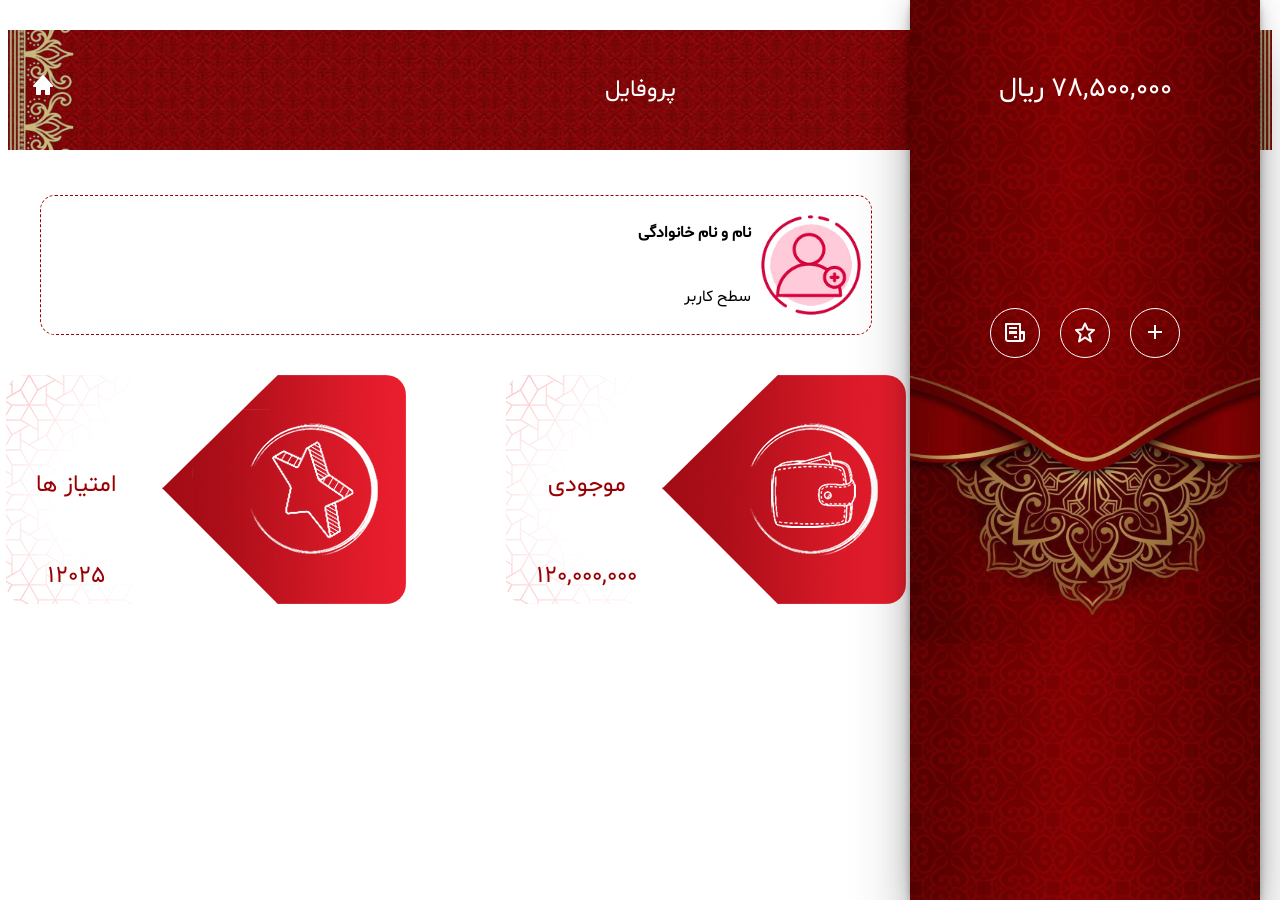
<file: profile.html>
<!DOCTYPE html>
<html lang="en" dir="rtl">
  <head>
    <meta charset="UTF-8" />
    <meta name="viewport" content="width=device-width, initial-scale=1.0" />
    <title>Document</title>
    <link rel="stylesheet" href="./style/fest.css" />
    <link rel="stylesheet" href="./style/Wallet.css" />
    <link rel="stylesheet" href="./style/points.css" />
    <link rel="stylesheet" href="./style/address.css" />
    <link rel="stylesheet" href="./style/prof.css" />
    <link
      rel="stylesheet"
      href="https://unpkg.com/boxicons@2.1.4/css/boxicons.min.css"
    />
    <link rel="stylesheet" href="./style/phoneSideBar.css" />
  </head>
  <body>
    <div class="siteTop">
      <img class="BGI" src="./img/topBG.jpg" alt="gym" />
      <img class="BGI gg" src="./img/topBG2.jpg" alt="gym" />
      <div class="menu">
        <button class="menuBtn">
          <i class="bx bx-menu-alt-right"></i>
        </button>
        <span class="menuTitle">پروفایل</span>
        <button class="helpBtn">
          <a
            style="color: rgb(255, 255, 255); text-decoration: none"
            href="./index.html"
            ><i class="bx bxs-home"></i
          ></a>
        </button>
      </div>
    </div>
    <div class="phoneSideBar">
      <div class="sideBarContainer">
        <div class="logoPanel">
          <img class="logoSide" src="./img/logoside.png" alt="" />
          <button class="closeBTN"><img src="./img/close.png" alt="" /></button>
        </div>
        <div class="sideSeprator"></div>
        <div class="sideButtons">
          <button>
            <a href="./index.html"><i class="bx bx-home"></i>خانه</a>
          </button>
          <button>
            <a href="./profile.html"><i class="bx bx-user"></i>پروفایل</a>
          </button>
          <button>
            <a href="./profile.html"><i class="bx bx-star"></i>امتیاز ها</a>
          </button>
          <button>
            <a href="./wallet.html"><i class="bx bx-wallet"></i>کیف پول</a>
          </button>
          <button>
            <a href="./address.html"><i class="bx bx-map"></i>آدرس ها</a>
          </button>
          <button>
            <a href="./phones.html"
              ><i class="bx bx-phone bx-flip-horizontal"></i>تلفن ها</a
            >
          </button>
          <button>
            <a href="./fest.html"><i class="bx bx-gift"></i>جشنواره ها</a>
          </button>
          <button>
            <a href="./invite.html"
              ><i class="bx bx-envelope"></i>دعوت از دوستان</a
            >
          </button>
        </div>
        <img class="sideFooter" src="./img/sideFooter.png" alt="" />
      </div>
    </div>
    <div class="better"></div>
    <img class="topIMG2" src="./img/user.png" alt="" />
    <div class="sideBar">
      <div class="Sidewallet">
        <span class="Sidecash">78,500,000</span>
        <span class="Sideunit">ریال</span>
      </div>
      <div class="SidetopBtn">
        <button class="addMoney"><i class="bx bx-plus"></i></button>
        <button class="points"><i class="bx bx-star"></i></button>
        <button class="receipt"><i class="bx bx-receipt"></i></button>
      </div>
    </div>
    <div class="container">
      <div class="nameLastName">
        <img class="nameImage" src="./img/username.png" alt="" />
        <div class="nameTitle">
          <p>نام و نام خانوادگی</p>
          <p>سطح کاربر</p>
        </div>
      </div>
      <div class="walletPanel">
        <div class="panelTexts">
          <p>موجودی:</p>
          <div class="txt">
            <p>120,000,000</p>
            <p class="currency">تومان</p>
          </div>
        </div>
        <button class="panelButton">
          <a class="btnLink" href="">
            کیف پول<i class="bx bx-left-arrow-alt"></i>
          </a>
        </button>
      </div>
      <div class="pointPanel">
        <div class="panelTexts">
          <p>امتیاز:</p>
          <div class="txt">
            <p>12025</p>
            <p class="currency">امتیاز</p>
          </div>
        </div>
        <button class="panelButton">
          <a class="btnLink" href="">
            امتیاز ها<i class="bx bx-left-arrow-alt"></i>
          </a>
        </button>
      </div>
    </div>
    <div class="desktopContainer">
      <div class="desknameLastName">
        <img class="nameImage" src="./img/username.png" alt="" />
        <div class="nameTitle">
          <p>نام و نام خانوادگی</p>
          <p>سطح کاربر</p>
        </div>
      </div>
      <div class="deskcards">
        <div class="deskWalletCard">
          <div class="deskCardTexts">
            <p>موجودی</p>
            <p>120,000,000</p>
          </div>
        </div>
        <div class="deskPointCard">
          <div class="deskCardTexts">
            <p>امتیاز ها</p>
            <p>12025</p>
          </div>
        </div>
      </div>
    </div>
  </body>
  <script src="./js/jquery.js"></script>
  <script src="./js/main.js"></script>
</html>
</file>
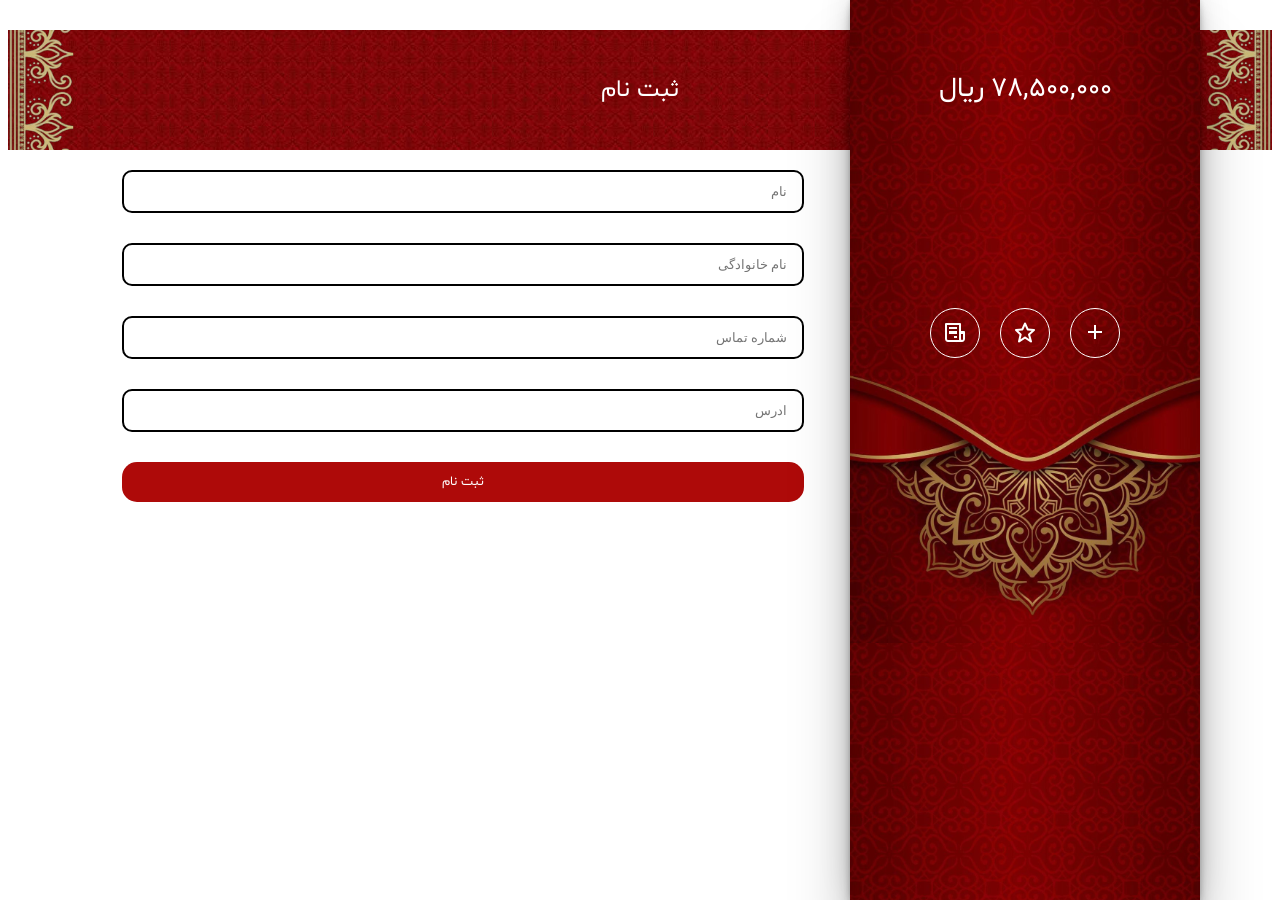
<file: signUp.html>
<!DOCTYPE html>
<html lang="en" dir="rtl">
  <head>
    <meta charset="UTF-8" />
    <meta name="viewport" content="width=device-width, initial-scale=1.0" />
    <title>Document</title>
    <link rel="stylesheet" href="./style/fest.css" />
    <link rel="stylesheet" href="./style/Wallet.css" />
    <link rel="stylesheet" href="./style/points.css" />
    <link rel="stylesheet" href="./style/address.css" />
    <link rel="stylesheet" href="./style/signup.css" />
    <link
      rel="stylesheet"
      href="https://unpkg.com/boxicons@2.1.4/css/boxicons.min.css"
    />
  </head>
  <body>
    <div class="siteTop">
      <img class="BGI" src="./img/topBG.jpg" alt="gym" />
      <img class="BGI gg" src="./img/topBG2.jpg" alt="gym" />
      <div class="menuSingle">
        <span class="menuTitle">ثبت نام</span>
      </div>
    </div>
    <div class="better"></div>
    <img class="topIMG" src="./img/signUp.png" alt="" />
    <div class="sideBar">
      <div class="Sidewallet">
        <span class="Sidecash">78,500,000</span>
        <span class="Sideunit">ریال</span>
      </div>
      <div class="SidetopBtn">
        <button class="addMoney"><i class="bx bx-plus"></i></button>
        <button class="points"><i class="bx bx-star"></i></button>
        <button class="receipt"><i class="bx bx-receipt"></i></button>
      </div>
    </div>
    <div class="container">
      <div class="inputContainer">
        <input
          required="required"
          id="inputField"
          placeholder="نام"
          type="text"
        />
        <label class="usernameLabel" for="inputField">نام</label>
        <svg
          xmlns="http://www.w3.org/2000/svg"
          fill="none"
          viewBox="0 0 24 24"
          stroke-width="1.5"
          stroke="currentColor"
          class="size-6 userIcon2"
        >
          <path
            stroke-linecap="round"
            stroke-linejoin="round"
            d="M15.75 6a3.75 3.75 0 1 1-7.5 0 3.75 3.75 0 0 1 7.5 0ZM4.501 20.118a7.5 7.5 0 0 1 14.998 0A17.933 17.933 0 0 1 12 21.75c-2.676 0-5.216-.584-7.499-1.632Z"
          />
        </svg>
      </div>
      <div class="inputContainer">
        <input
          required="required"
          id="inputField"
          placeholder="نام خانوادگی"
          type="text"
        />
        <label class="usernameLabel" for="inputField">نام خانوادگی</label>
        <svg
          xmlns="http://www.w3.org/2000/svg"
          fill="none"
          viewBox="0 0 24 24"
          stroke-width="1.5"
          stroke="currentColor"
          class="size-6 userIcon2"
        >
          <path
            stroke-linecap="round"
            stroke-linejoin="round"
            d="M15.75 6a3.75 3.75 0 1 1-7.5 0 3.75 3.75 0 0 1 7.5 0ZM4.501 20.118a7.5 7.5 0 0 1 14.998 0A17.933 17.933 0 0 1 12 21.75c-2.676 0-5.216-.584-7.499-1.632Z"
          />
        </svg>
      </div>
      <div class="inputContainer">
        <input
          required="required"
          id="inputField"
          placeholder="شماره تماس"
          type="text"
        />
        <label class="usernameLabel" for="inputField">شماره تماس</label>
        <svg
          xmlns="http://www.w3.org/2000/svg"
          fill="none"
          viewBox="0 0 24 24"
          stroke-width="1.5"
          stroke="currentColor"
          class="size-6 userIcon2"
        >
          <path
            stroke-linecap="round"
            stroke-linejoin="round"
            d="M10.5 1.5H8.25A2.25 2.25 0 0 0 6 3.75v16.5a2.25 2.25 0 0 0 2.25 2.25h7.5A2.25 2.25 0 0 0 18 20.25V3.75a2.25 2.25 0 0 0-2.25-2.25H13.5m-3 0V3h3V1.5m-3 0h3m-3 18.75h3"
          />
        </svg>
      </div>
      <div class="inputContainer">
        <input
          required="required"
          id="inputField"
          placeholder="ادرس"
          type="text"
        />
        <label class="usernameLabel" for="inputField">ادرس</label>
        <svg
          xmlns="http://www.w3.org/2000/svg"
          fill="none"
          viewBox="0 0 24 24"
          stroke-width="1.5"
          stroke="currentColor"
          class="size-6 userIcon2"
        >
          <path
            stroke-linecap="round"
            stroke-linejoin="round"
            d="M15 10.5a3 3 0 1 1-6 0 3 3 0 0 1 6 0Z"
          />
          <path
            stroke-linecap="round"
            stroke-linejoin="round"
            d="M19.5 10.5c0 7.142-7.5 11.25-7.5 11.25S4.5 17.642 4.5 10.5a7.5 7.5 0 1 1 15 0Z"
          />
        </svg>
      </div>
      <button class="register">ثبت نام</button>
    </div>
  </body>
</html>
</file>
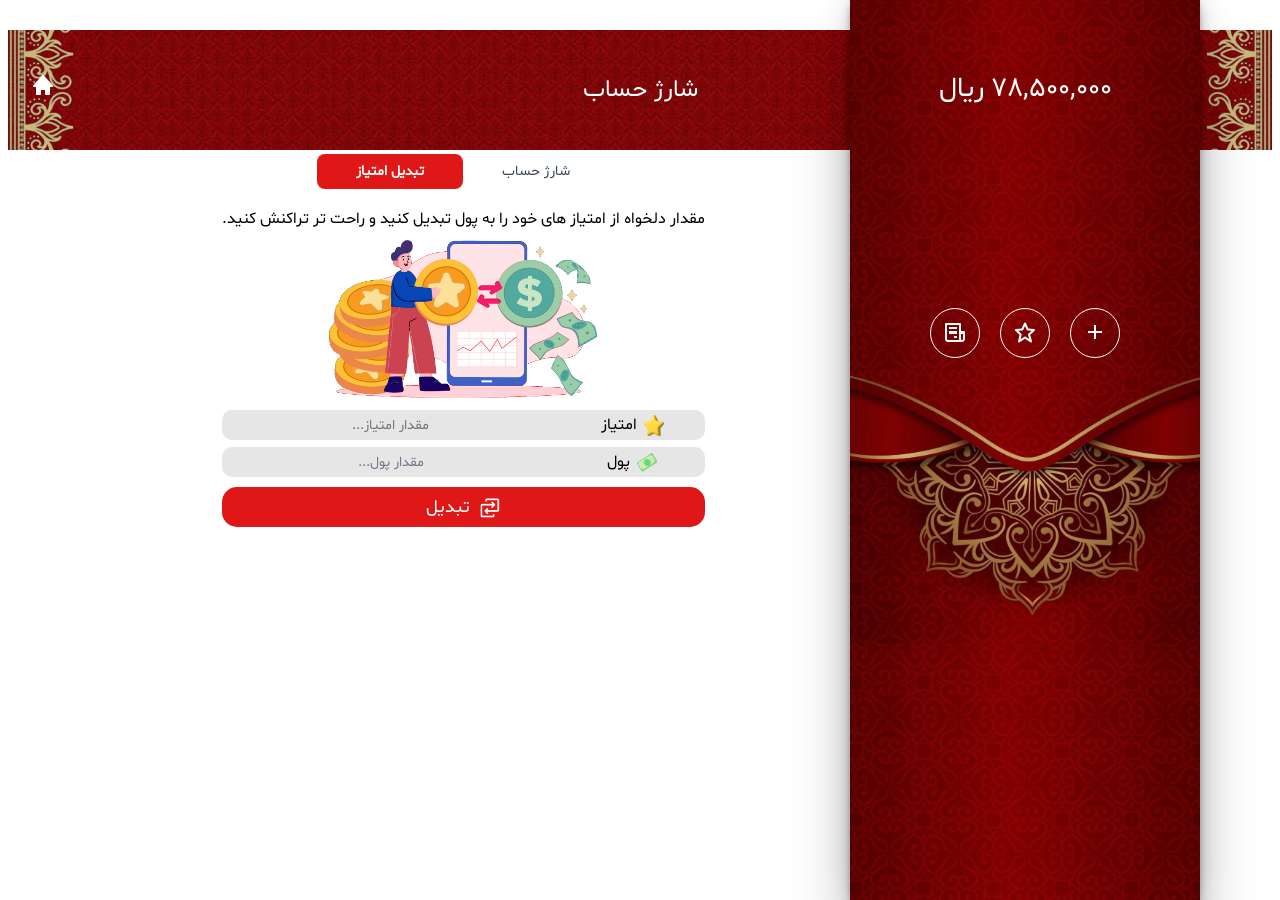
<file: testing.html>
<!DOCTYPE html>
<html lang="en" dir="rtl">
  <head>
    <meta charset="UTF-8" />
    <meta name="viewport" content="width=device-width, initial-scale=1.0" />
    <title>Document</title>
    <link rel="stylesheet" href="./style/fest.css" />
    <link rel="stylesheet" href="./style/Wallet.css" />
    <link rel="stylesheet" href="./style/points.css" />
    <link rel="stylesheet" href="./style/address.css" />
    <link rel="stylesheet" href="./style/test.css" />
    <link
      rel="stylesheet"
      href="https://unpkg.com/boxicons@2.1.4/css/boxicons.min.css"
    />
    <link rel="stylesheet" href="./style/phoneSideBar.css" />
  </head>
  <body>
    <div class="siteTop">
      <img class="BGI" src="./img/topBG.jpg" alt="gym" />
      <img class="BGI gg" src="./img/topBG2.jpg" alt="gym" />
      <div class="menu">
        <button class="menuBtn">
          <i class="bx bx-menu-alt-right"></i>
        </button>
        <span class="menuTitle">شارژ حساب</span>
        <button class="helpBtn">
          <a
            style="color: rgb(255, 255, 255); text-decoration: none"
            href="./index.html"
            ><i class="bx bxs-home"></i
          ></a>
        </button>
      </div>
    </div>
    <div class="phoneSideBar">
      <div class="sideBarContainer">
        <div class="logoPanel">
          <img class="logoSide" src="./img/logoside.png" alt="" />
          <button class="closeBTN"><img src="./img/close.png" alt="" /></button>
        </div>
        <div class="sideSeprator"></div>
        <div class="sideButtons">
          <button>
            <a href="./index.html"><i class="bx bx-home"></i>خانه</a>
          </button>
          <button>
            <a href="./profile.html"><i class="bx bx-user"></i>پروفایل</a>
          </button>
          <button>
            <a href="./profile.html"><i class="bx bx-star"></i>امتیاز ها</a>
          </button>
          <button>
            <a href="./wallet.html"><i class="bx bx-wallet"></i>کیف پول</a>
          </button>
          <button>
            <a href="./address.html"><i class="bx bx-map"></i>آدرس ها</a>
          </button>
          <button>
            <a href="./phones.html"
              ><i class="bx bx-phone bx-flip-horizontal"></i>تلفن ها</a
            >
          </button>
          <button>
            <a href="./fest.html"><i class="bx bx-gift"></i>جشنواره ها</a>
          </button>
          <button>
            <a href="./invite.html"
              ><i class="bx bx-envelope"></i>دعوت از دوستان</a
            >
          </button>
        </div>
        <img class="sideFooter" src="./img/sideFooter.png" alt="" />
      </div>
    </div>
    <div class="better"></div>
    <img class="topIMG3" src="./img/money.png" alt="" />
    <div class="sideBar">
      <div class="Sidewallet">
        <span class="Sidecash">78,500,000</span>
        <span class="Sideunit">ریال</span>
      </div>
      <div class="SidetopBtn">
        <button class="addMoney"><i class="bx bx-plus"></i></button>
        <button class="points"><i class="bx bx-star"></i></button>
        <button class="receipt"><i class="bx bx-receipt"></i></button>
      </div>
    </div>
    <div class="container">
      <div class="radio-inputs">
        <label class="radio">
          <input id="r1" type="radio" name="radio" />
          <span class="name">شارژ حساب</span>
        </label>
        <label class="radio">
          <input id="r2" type="radio" name="radio" checked />
          <span class="name">تبدیل امتیاز</span>
        </label>
      </div>
      <div class="parent">
        <div class="Parenttext2">
          <span class="pt2"
            >مقدار دلخواه از امتیاز های خود را به پول تبدیل کنید و راحت تر
            تراکنش کنید.</span
          ><img class="swapIMG" src="./img/swap.png" alt="" />
          <div class="swapINP">
            <div class="PointINP">
              <div class="PointINPText">
                <img src="./img/star.png" alt="" /><span>امتیاز</span>
              </div>
              <input
                type="text"
                name="PointAmount"
                id="PointAmount"
                placeholder="مقدار امتیاز..."
                autocomplete="off"
              />
            </div>
            <div class="PointINP">
              <div class="PointINPText">
                <img src="./img/moneyicon.png" alt="" /><span>پول</span>
              </div>
              <div class="MoneyAmount">
                <span class="MoneyAmountText">مقدار پول...</span>
              </div>
            </div>
          </div>
          <button class="pay2">
            <img src="./img/swapIcon.png" alt="" /><span>تبدیل</span>
          </button>
        </div>
      </div>
    </div>
    <script src="./js/jquery.js"></script>
    <script src="./js/swaper.js"></script>
  </body>
  <script src="./js/jquery.js"></script>
  <script src="./js/main.js"></script>
</html>
</file>
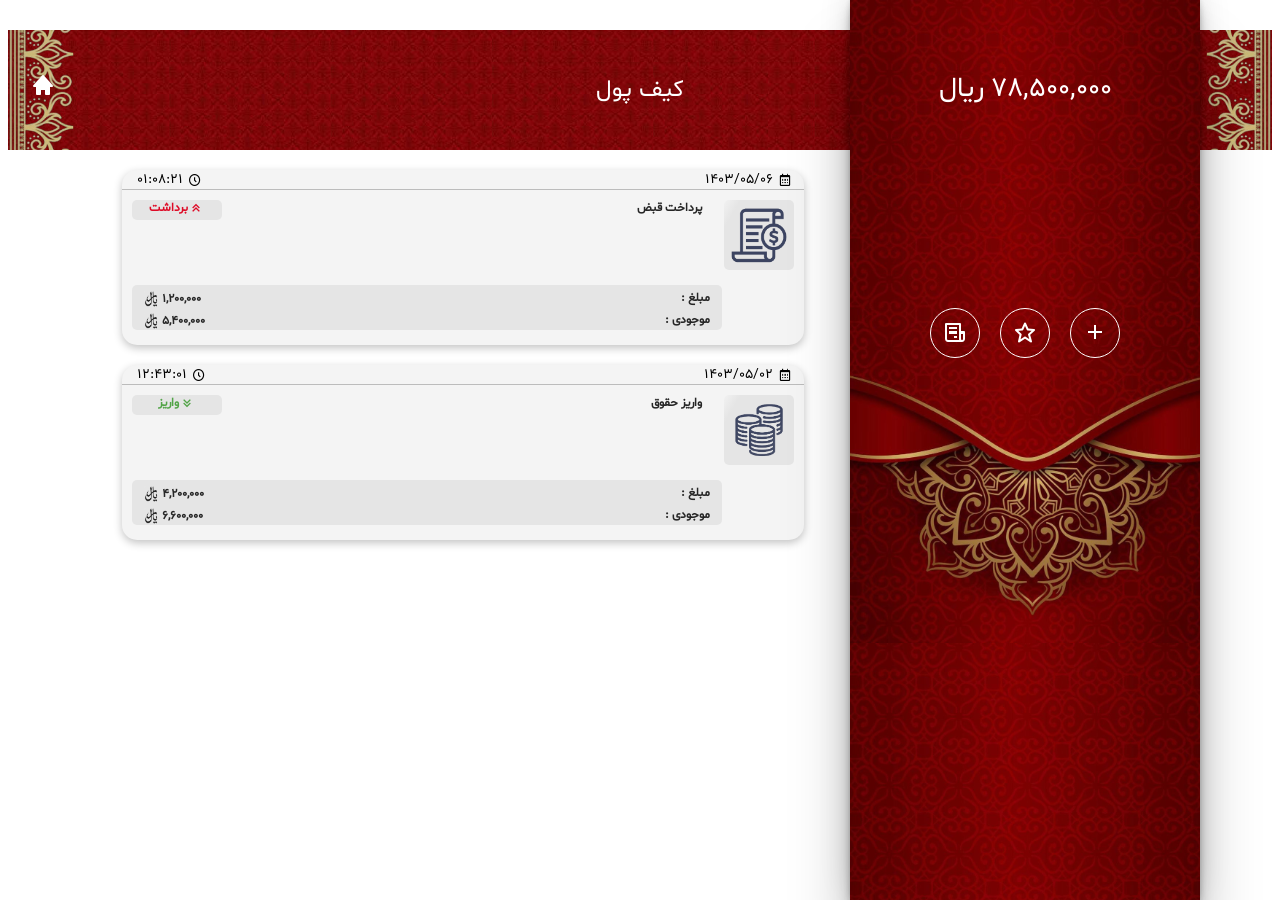
<file: wallet.html>
<!DOCTYPE html>
<html lang="en" dir="rtl">
  <head>
    <meta charset="UTF-8" />
    <meta name="viewport" content="width=device-width, initial-scale=1.0" />
    <title>Document</title>
    <link
      rel="stylesheet"
      href="https://unpkg.com/boxicons@2.1.4/css/boxicons.min.css"
    />
    <link rel="stylesheet" href="./style/Wallet.css" />
    <link rel="stylesheet" href="./style/phoneSideBar.css" />
  </head>
  <body>
    <div class="siteTop">
      <img class="BGI" src="./img/topBG.jpg" alt="gym" />
      <img class="BGI gg" src="./img/topBG2.jpg" alt="gym" />
      <div class="menu">
        <button class="menuBtn">
          <i class="bx bx-menu-alt-right"></i>
        </button>
        <span class="menuTitle">کیف پول</span>
        <button class="helpBtn">
          <a
            style="color: rgb(255, 255, 255); text-decoration: none"
            href="./index.html"
            ><i class="bx bxs-home"></i
          ></a>
        </button>
      </div>
    </div>
    <div class="phoneSideBar">
      <div class="sideBarContainer">
        <div class="logoPanel">
          <img class="logoSide" src="./img/logoside.png" alt="" />
          <button class="closeBTN"><img src="./img/close.png" alt="" /></button>
        </div>
        <div class="sideSeprator"></div>
        <div class="sideButtons">
          <button>
            <a href="./index.html"><i class="bx bx-home"></i>خانه</a>
          </button>
          <button>
            <a href="./profile.html"><i class="bx bx-user"></i>پروفایل</a>
          </button>
          <button>
            <a href="./profile.html"><i class="bx bx-star"></i>امتیاز ها</a>
          </button>
          <button>
            <a href="./wallet.html"><i class="bx bx-wallet"></i>کیف پول</a>
          </button>
          <button>
            <a href="./address.html"><i class="bx bx-map"></i>آدرس ها</a>
          </button>
          <button>
            <a href="./phones.html"
              ><i class="bx bx-phone bx-flip-horizontal"></i>تلفن ها</a
            >
          </button>
          <button>
            <a href="./fest.html"><i class="bx bx-gift"></i>جشنواره ها</a>
          </button>
          <button>
            <a href="./invite.html"
              ><i class="bx bx-envelope"></i>دعوت از دوستان</a
            >
          </button>
        </div>
        <img class="sideFooter" src="./img/sideFooter.png" alt="" />
      </div>
    </div>
    <div class="better"></div>
    <img class="topIMG" src="./img/wallet.png" alt="" />
    <div class="sideBar">
      <div class="Sidewallet">
        <span class="Sidecash">78,500,000</span>
        <span class="Sideunit">ریال</span>
      </div>
      <div class="SidetopBtn">
        <button class="addMoney"><i class="bx bx-plus"></i></button>
        <button class="points"><i class="bx bx-star"></i></button>
        <button class="receipt"><i class="bx bx-receipt"></i></button>
      </div>
    </div>
    <div class="container">
      <div class="cards">
        <div class="card">
          <div class="time">
            <div class="date">
              <i class="bx bx-calendar"></i>
              <span>1403/05/06</span>
            </div>
            <div class="clock">
              <i class="bx bx-time-five"></i>
              <span>01:08:21</span>
            </div>
          </div>
          <div class="smallIcon">
            <div class="Icon">
              <img src="./img/bill.png" alt="" />
            </div>
            <div class="Name">
              <span
                ><i class="bx bx-chevrons-up depositIcon"></i
                ><span class="deposit">برداشت</span></span
              >
            </div>
            <div class="Roles"><span>پرداخت قبض</span></div>
            <div class="Descripion">
              <div class="Money">
                <span>مبلغ : </span>
                <div>
                  <span>1,200,000</span>
                  <img class="curency" src="./img/rial.png" alt="" />
                </div>
              </div>
              <div class="Last">
                <span>موجودی : </span>
                <div>
                  <span>5,400,000</span>
                  <img class="curency" src="./img/rial.png" alt="" />
                </div>
              </div>
            </div>
          </div>
        </div>
        <div class="card">
          <div class="time">
            <div class="date">
              <i class="bx bx-calendar"></i>
              <span>1403/05/02</span>
            </div>
            <div class="clock">
              <i class="bx bx-time-five"></i>
              <span>12:43:01</span>
            </div>
          </div>
          <div class="smallIcon">
            <div class="Icon">
              <img src="./img/salary.png" alt="" />
            </div>
            <div class="Name">
              <span
                ><i class="bx bx-chevrons-down withDrawIcon"></i
                ><span class="withDraw">واریز</span></span
              >
            </div>
            <div class="Roles"><span>واریز حقوق</span></div>
            <div class="Descripion">
              <div class="Money">
                <span>مبلغ : </span>
                <div>
                  <span>4,200,000</span>
                  <img class="curency" src="./img/rial.png" alt="" />
                </div>
              </div>
              <div class="Last">
                <span>موجودی : </span>
                <div>
                  <span>6,600,000</span>
                  <img class="curency" src="./img/rial.png" alt="" />
                </div>
              </div>
            </div>
          </div>
        </div>
      </div>
    </div>
  </body>
  <script src="./js/jquery.js"></script>
  <script src="./js/main.js"></script>
</html>
</file>
<file: style/newMain.css>
@font-face {
    font-family: "shabnam";
    src: url("../fonts/Shabnam-FD.woff2") format("woff2");
}

*{
    box-sizing: border-box;
    font-family: "shabnam",sans-serif;
}

body{
  overflow-x: hidden;
  scrollbar-width: 0;
  background-color: #ffffff;
}

.BGI{
    width: 100%;
    height: 100%;
    position: absolute;
    top: 0;
    right: 0;
    z-index: -1;
}

.siteTop{
    width: 100%;
    height: 250px;
    position: relative;
}

.menu{
    width: 100%;
    background-color: transparent;
    padding: 10px 20px;
    display: flex;
    align-items: center;
    justify-content: space-between;
}

.menuBtn{
    width: 30px;
    height: 30px;
    font-size: 24px;
    display: flex;
    align-items: center;
    justify-content: center;
    background-color: transparent;
    border: none;
    color: white;
}

.helpBtn{
    width: 30px;
    height: 30px;
    font-size: 24px;
    display: flex;
    align-items: center;
    justify-content: center;
    background-color: transparent;
    border: none;
    color: white;
}

.menuTitle{
    color: #ffffff;
}

.wallet{
    display: flex;
    align-items: center;
    justify-content: center;
    gap: 7px;
    color: #ffffff;
    font-size: 28px;
    margin-top: 20px;
}

.Sidewallet{
    display: flex;
    align-items: center;
    justify-content: center;
    gap: 7px;
    color: #ffffff;
    font-size: 28px;
    margin-top: 50px;
}

.mojood{
    color: #d3d3d3;
    display: flex;
    justify-content: center;
    font-size: 14px;
}

.topBtn{
    display: flex;
    align-items: center;
    justify-content: space-between;
    padding: 10px 60px;
    margin-top: 20px;
}

.SidetopBtn{
    display: flex;
    align-items: center;
    justify-content: space-between;
    gap: 20px;
    margin-top: 20px;
    margin-top: 200px;
}

.topBtn button{
    width: 50px;
    height: 50px;
    display: flex;
    align-items: center;
    justify-content: center;
    font-size: 24px;
    background-color: transparent;
    border: 1px solid #ffffff;
    color: #ffffff;
    border-radius: 25px;
}

.SidetopBtn button{
    width: 50px;
    height: 50px;
    display: flex;
    align-items: center;
    justify-content: center;
    font-size: 24px;
    background-color: transparent;
    border: 1px solid #ffffff;
    color: #ffffff;
    border-radius: 25px;
}

.topBtnSpan{
    display: flex;
    align-items: center;
    justify-content: space-between;
    font-size: 12px;
    color: #ffffff;
    padding: 0px 55px;
    margin-left: 13px;
}

.addMoney{
    color: #c00000 !important;
    background-color: #ffffff !important;
}

.banners{
    display: flex;
    flex-direction: column;
    align-items: center;
    justify-content: center;
    padding: 0px 20px;
    margin-top: 20px;
    gap: 15px;
}

.banner{
    width: 100%;
    height: 140px;
    border-radius: 20px;
    box-shadow: rgba(0, 0, 0, 0.35) 0px 5px 15px;
}

.banner img{
    width: 100%;
    height: 100%;
    border-radius: 20px;
}

.fetures{
    display: flex;
    align-items: center;
    justify-content: space-between;
    margin-top: 15px;
    padding: 0px 25px;
}

.fetures button{
    width: 75px;
    height: 75px;
    display: flex;
    flex-direction: column;
    align-items: center;
    justify-content: center;
    border: none;
    border-radius: 50%;
    background: rgb(160,0,0);
    background: linear-gradient(45deg, rgba(160,0,0,1) 0%, rgba(198,33,40,1) 100%);
    color: #ffffff;
    
}

.gg{
    display: none;
}

.sideBar{
    display: none;
    position: absolute;
    width: 350px;
    height: 100%;
    right: 80px;
    z-index: 5;
    top: 0px;
    background-image: url(../img/sideBg.jpg);
    background-size: contain;
    padding: 20px;
    box-shadow: rgba(0, 0, 0, 0.25) 0px 54px 55px, rgba(0, 0, 0, 0.12) 0px -12px 30px, rgba(0, 0, 0, 0.12) 0px 4px 6px, rgba(0, 0, 0, 0.17) 0px 12px 13px, rgba(0, 0, 0, 0.09) 0px -3px 5px;
}

.deskFeutures{
    display: flex;
    align-items: center;
    justify-content: space-evenly;
    display: none;
    margin-top: 40px;
}

.cssbuttons-io-button {
  background: rgb(160,0,0);
  background: linear-gradient(45deg, rgba(160,0,0,1) 0%, rgba(198,33,40,1) 100%);
  color: white;
  font-family: inherit;
  padding: 0.35em;
  padding-left: 1.2em;
  font-size: 17px;
  font-weight: 500;
  border-radius: 0.9em;
  border: none;
  letter-spacing: 0.05em;
  display: flex;
  align-items: center;
  box-shadow: inset 0 0 1.6em -0.6em #c00000;
  overflow: hidden;
  position: relative;
  height: 2.8em;
  padding-right: 3.3em;
  cursor: pointer;
  width: 200px;
}

.cssbuttons-io-button .icon {
  background: white;
  margin-left: 1em;
  position: absolute;
  display: flex;
  align-items: center;
  justify-content: center;
  height: 2.2em;
  width: 2.2em;
  border-radius: 0.7em;
  box-shadow: 0.1em 0.1em 0.6em 0.2em #850101;
  right: 0.3em;
  transition: all 0.3s;
}

.cssbuttons-io-button:hover .icon {
  width: calc(100% - 0.6em);
}

.cssbuttons-io-button .icon svg {
  width: 1.1em;
  transition: transform 0.3s;
  color: #850101;
}

.cssbuttons-io-button:hover .icon svg {
  transform: translateX(0.1em);
}

.cssbuttons-io-button:active .icon {
  transform: scale(0.95);
}

.second{
    justify-content: center;
    gap: 40px;
    margin-bottom: 20px;
}


@media screen and (min-width: 767px){
    .wallet, .topBtn, .topBtnSpan, .mojood{
        display:none;
    }
    .sideBar{
        display: flex;
        flex-direction: column;
        align-items: center;
    }
    .siteTop{
        height: 120px;
        display: flex;
        align-items: center;
        justify-content: center;
        margin-top: 30px;
        box-shadow: rgba(0, 0, 0, 0.24) 0px 3px 8px;
        /* box-shadow: rgba(0, 0, 0, 0.25) 0px 54px 55px, rgba(0, 0, 0, 0.12) 0px -12px 30px, rgba(0, 0, 0, 0.12) 0px 4px 6px, rgba(0, 0, 0, 0.17) 0px 12px 13px, rgba(0, 0, 0, 0.09) 0px -3px 5px; */
    }
    .container{
        width: 55%;
        float: left;
        margin-left: 8%;
    }
    .banners{
        flex-direction: row;
        margin-top: 60px;
    }
    .menuBtn{
        visibility: hidden;
    }
    .fetures{
        display: none;
    }
    .deskFeutures{
        display: flex;
    }
    .gg{
        display: block;
    }
    .menuTitle{
        font-size: 24px;
    }
    body{
        /* background-image: url(../img/pat.png); */
        background-size: auto;
        background-repeat: repeat;
    }
}
</file>
<file: style/phoneSideBar.css>
.phoneSideBar{
    position: absolute;
    top: 0;
    right: -500px;
    width: 100%;
    height: 100%;
    z-index: 100;
    background: rgba(0, 0, 0, 0.49);
    backdrop-filter: blur(1px);
    -webkit-backdrop-filter: blur(0.8px);
    border: 1px solid rgba(0, 0, 0, 0.13);
    transition: all 250ms ease-in-out;
}

.logoSide{
    width: 70%;
}

.logoPanel{
    display: flex;
    align-items: center;
    justify-content: center;
    width: 100%;
}

.closeBTN{
    width: 30px;
    height: 30px;
    display: flex;
    align-items: center;
    justify-content: center;
    background-color: white;
    border: none;
    margin-right: 30px;
}

.closeBTN img{
    width: 160%;
}

.sideBarContainer{
    width: 80%;
    background-color: white;
    height: 100%;
    padding: 20px;
    display: flex;
    flex-direction: column;
}

.sideSeprator{
    width: 100%;
    height: 2px;
    background: rgb(215,64,64);
    background: radial-gradient(circle, rgba(215,64,64,1) 0%, rgba(255,255,255,1) 100%);
    margin-top: 15px;
}

.sideButtons {
    display: flex;
    flex-direction: column;
    align-items: center;
    gap: 20px;
    margin-top: 15px;
}

.sideButtons button{
    width: 90%;
    height: 30px;
    font-size: 16px;
    border: none;
    border-radius: 10px;
    box-shadow: rgba(0, 0, 0, 0.15) 1.95px 1.95px 2.6px;
}

.sideButtons a{
    display: flex;
    align-items: center;
    justify-content: center;
    gap: 7px;
    color: rgb(28, 28, 28) !important;
}

.sideFooter{
    position: absolute;
    bottom: 0;
    right: 0;
    width: 70%;
}

.sideButtons a i{
    margin-bottom: 4px;
}

@media screen and (min-width: 767px){
    .phoneSideBar{
        display: none;
    }
}
</file>
<file: style/fest.css>
.festContainer{
    width: 95%;
    display: flex;
    align-items: center;
    gap: 30px;
    flex-direction: column;
    margin-top: 30px;
}

.card_box {
    width: 90%;
    height: 230px;
    border-radius: 20px;
    background: radial-gradient(circle at 18.7% 37.8%, rgb(250, 250, 250) 0%, rgb(225, 234, 238) 90%);
    position: relative;
    box-shadow: rgba(0, 0, 0, 0.24) 0px 3px 8px;
    cursor: pointer;
    transition: all .3s;
}

.Cardcorner {
    position: absolute;
    overflow: hidden;
    width: 150px;
    height: 150px;
    top: -10px;
    left: -10px;
    display: flex;
    align-items: center;
    justify-content: center;
}

.Cardcorner::before {
    content: 'ویژه';
    position: absolute;
    width: 150%;
    height: 40px;
    background: radial-gradient(circle at 10% 20%, rgb(221, 49, 49) 0%, rgb(119, 0, 0) 90%);
    transform: rotate(-45deg) translateY(-20px);
    display: flex;
    align-items: center;
    justify-content: center;
    color: #fff;
    font-weight: 600;
    letter-spacing: 0.1em;
    text-transform: uppercase;
    box-shadow: 0 5px 10px rgba(0,0,0,0.23);
}

.Cardcorner::after {
    content: '';
    position: absolute;
    width: 10px;
    bottom: 0;
    left: 0;
    height: 10px;
    z-index: -1;
    box-shadow: 140px -140px #cc3f47;
    background-image: linear-gradient(45deg, #FF512F 0%, #F09819  51%, #FF512F  100%);
}

.card_box img{
    width: 100%;
    height: 100%;
    border-radius: 20px;
}

.festCardtitle{
    background: rgba( 255, 255, 255, 0.7 );
    box-shadow: 0 8px 32px 0 rgba( 31, 38, 135, 0.37 );
    backdrop-filter: blur( 4px );
    -webkit-backdrop-filter: blur( 4px );
    border-radius: 5px 5px 20px 20px;
    border: 1px solid rgba( 255, 255, 255, 0.18 );
    width: 100%;
    height: 40%;
    position: relative;
    bottom: 100px;
    padding: 15px;
    display: flex;
}
.festCardtitleTitre{
    color: #000000;
    font-size: 20px;
}
.festCardtitleMore{
    color: #000000;
    font-size: 12px;
    text-decoration: none;
    position: absolute;
    bottom: 20px;
    left: 20px;
}
.festCardtitleR{
    width: 100%;
}
.festCardtitleL{
    width: 100%;
}

@media screen and (min-width: 767px){
    .festContainer{
        flex-direction: row;
        flex-wrap: wrap;
    }
    .card_box{
        width: 48%;
    }
}

.topIMG2{
    position: absolute;
    width: 210px;
    top: 32px;
    right: 77px;
}

.topIMG3{
    position: absolute;
    width: 180px;
    top: 43px;
    right: 98px;
}
</file>
<file: style/Wallet.css>
@font-face {
    font-family: "shabnam";
    src: url("../fonts/Shabnam-FD.woff2") format("woff2");
}

*{
    box-sizing: border-box;
    font-family: "shabnam",sans-serif;
}

a{
  color: white !important;
}

body{
  overflow-x: hidden;
  scrollbar-width: 0;
  background-color: #ffffff;
}

.BGI{
    width: 100%;
    height: 100%;
    position: absolute;
    top: 0;
    right: 0;
    z-index: -1;
}

.siteTop{
    width: 100%;
    height: 250px;
    position: relative;
}

.menu{
    width: 100%;
    background-color: transparent;
    padding: 10px 20px;
    display: flex;
    align-items: center;
    justify-content: space-between;
}

.menuSingle{
  width: 100%;
    background-color: transparent;
    padding: 10px 20px;
    display: flex;
    align-items: center;
    justify-content: center;
}

.menuBtn{
    width: 30px;
    height: 30px;
    font-size: 24px;
    display: flex;
    align-items: center;
    justify-content: center;
    background-color: transparent;
    border: none;
    color: white;
}

.helpBtn{
    width: 30px;
    height: 30px;
    font-size: 24px;
    display: flex;
    align-items: center;
    justify-content: center;
    background-color: transparent;
    border: none;
    color: white;
}

.menuTitle{
    color: #ffffff;
}

.cards{
  display: flex;
  flex-direction: column;
  align-items: center;
  justify-content: center;
  gap: 20px;
  margin-top: 20px;
}

.better{
  position: absolute;
  width: 100%;
  height: 35px;
  background-color: #ffffff;
  top: 230px;
  border-radius: 15px;
}

.topIMG{
  position: absolute;
  width: 180px;
  top: 49px;
  right: 94px;
}

.card {
  width: 90%;
  background: #f4f4f4;
  border-radius: 15px;
  box-shadow: rgba(0, 0, 0, 0.24) 0px 3px 8px;
}

.smallIcon {
  width: 100%;
  height: 100%;
  background-color: #eeeeee;
  box-shadow: rgba(0, 0, 0, 0.15) 1.95px 1.95px 2.6px;
}

.smallIcon div {
  background: linear-gradient(120deg, #e5e5e5 30%, #f0f0f0 38%, #f0f0f0 
  40%, #e5e5e5 48%);
  margin-top: 10px;
  background-size: 200% 100%;
  background-position: 100% 0;
  color: #262626;
  font-weight: bold;
}

.Icon {
  margin: 10px;
  width: 70px;
  height: 70px;
  float: right;
  border-radius: 5px;
  animation: load89234 2s infinite;
  display: flex;
  align-items: center;
  justify-content: center;
}

.Icon img{
    width: 80%;
    height: 80%;
}

.Name {
  width: 90px;
  height: 20px;
  float: left;
  transform: translate(10px ,0px);
  border-radius: 5px;
}

.Name span{
    display: flex;
    align-items: center;
    justify-content: center;
}

.depositIcon{
    color: #de0a26;
    font-size: 16px;
}

.deposit{
    font-size:12px;
    color: #de0a26;
}

.withDrawIcon{
    color: #52a447;
    font-size: 16px;
}

.withDraw{
    font-size:12px;
    color: #52a447;
}

.Roles {
  background: transparent !important;
  min-width: 40px;
  height: 20px;
  float: right;
  transform: translate(-12px ,0px);
  border-radius: 5px;
  font-size: 12px;
}

.Descripion {
  margin: 10px;
  width: 225px;
  height: 45px;
  float: left;
  transform: translate(0px ,-5px);
  border-radius: 5px;
  display: flex;
  flex-direction: column;
  font-size: 12px;
  padding:0px 12px;
}

.curency{
    width: 15px;
    margin-right: 3px;
}

.Descripion div{
    display: flex;
    align-items: center;
    justify-content: space-between;
    margin-top: 3px;
}

.time{
    height: 20px;
    display: flex;
    align-items: center;
    justify-content: space-between;
    padding-left: 15px;
    padding-right: 12px;
    border-bottom: 1px solid #bcbcbc;
}

.time div{
    display: flex;
    align-items: center;
    gap: 5px;
    font-size: 14px;
    margin-top: 7px;
    margin-bottom: 7px;
}

.Sidewallet{
  display: flex;
  align-items: center;
  justify-content: center;
  gap: 7px;
  color: #ffffff;
  font-size: 28px;
  margin-top: 50px;
}

.SidetopBtn button{
  width: 50px;
  height: 50px;
  display: flex;
  align-items: center;
  justify-content: center;
  font-size: 24px;
  background-color: transparent;
  border: 1px solid #ffffff;
  color: #ffffff;
  border-radius: 25px;
}

.SidetopBtn{
  display: flex;
  align-items: center;
  justify-content: space-between;
  gap: 20px;
  margin-top: 20px;
  margin-top: 200px;
}

.sideBar{
  display: none;
  position: absolute;
  width: 350px;
  height: 100%;
  right: 80px;
  z-index: 5;
  top: 0px;
  background-image: url(../img/sideBg.jpg);
  background-size: contain;
  padding: 20px;
  box-shadow: rgba(0, 0, 0, 0.25) 0px 54px 55px, rgba(0, 0, 0, 0.12) 0px -12px 30px, rgba(0, 0, 0, 0.12) 0px 4px 6px, rgba(0, 0, 0, 0.17) 0px 12px 13px, rgba(0, 0, 0, 0.09) 0px -3px 5px;
}

.gg{
  display: none;
}

@keyframes load89234 {
  100% {
    background-position: -100% 0;
  }
}

@media screen and (min-width: 767px){
  .wallet, .topBtn, .topBtnSpan, .mojood{
      display:none;
  }
  .sideBar{
      display: flex;
      flex-direction: column;
      align-items: center;
  }
  .siteTop{
      height: 120px;
      display: flex;
      align-items: center;
      justify-content: center;
      margin-top: 30px;
  }
  .container{
      width: 60%;
      float: left;
      margin-left: 6%;
  }
  .banners{
      flex-direction: row;
  }
  .menuBtn{
      visibility: hidden;
  }
  .fetures{
      display: none;
  }
  .deskFeutures{
      display: flex;
  }
  .gg{
      display: block;
  }
  .menuTitle{
      font-size: 24px;
  }
  .Descripion{
    width: 86.5%;
  }
  body{
    /* background-image: url(../img/pat.png); */
    background-size: auto;
    background-repeat: repeat;
  }
  .better{
    display: none;
  }
  .topIMG{
    display: none;
  }
  .topIMG2{
    display: none;
  }
}
</file>
<file: style/points.css>
.pointTop{
    width: 90%;
    height: 120px;
    padding: 20px;
    display: flex;
    align-items: center;
    justify-content: space-between;
}

.container{
    display: flex;
    flex-direction: column;
    align-items: center;
    justify-content: center;
}

.pointSpans{
    display: flex;
    flex-direction: column;
    align-items: center;
}

.pointSpansTitle{
    font-size: 26px;
}

.pointSpansMuch{
    font-size: 18px;
    margin-top: 7px;
}

.pointImg{
    animation: floating 3s ease-in-out infinite
}

.pointImg img{
    width: 100px;
}

.gardeshPoint{
    display: flex;
    flex-direction: column;
    align-items: center;
    justify-content: center;
    margin-top: 20px;
    gap: 15px;
}

.Pointcard{
    width: 90%;
    height: 80px;
    display: flex;
    align-items: center;
}

.Pointside{
    display: flex;
    gap: 7px;
    flex-direction: column;
    width: 140px;
    align-items: center;
}

.Pointcard{
    border: 1px solid salmon;
    border-radius: 20px;
    box-shadow: rgba(0, 0, 0, 0.16) 0px 3px 6px, rgba(0, 0, 0, 0.23) 0px 3px 6px;
}

.PointCenter{
    display: flex;
    flex-direction: column;
}

.PointCenter img{
    width: 70px;
}

.PointCenter span{
    font-size: 12px;
    width: 90px;
    font-weight: bold;
}

.PtoM{
    display: flex;
    align-items: center;
    gap: 7px;
    border: none;
    background-color: rgb(215, 31, 31);
    color: white;
    padding: 7px;
    border-radius: 20px;
    width: 150px;
}

.PointLink{
    display: flex;
    align-items: center;
    gap: 15px;
    margin-top: 10px;
}

.PtoM img{
    width: 50px;
}

@keyframes floating {
    0% { transform: translate(0,  0px); }
    50%  { transform: translate(0, 15px); }
    100%   { transform: translate(0, -0px); }    
}
</file>
<file: style/address.css>
.addSingleCard{
    display: flex;
    align-items: center;
}

.addCards{
    margin-top: 35px;
    position: relative;
}

.Pin{
    width: 50px;
}

.Pintexts{
    font-size: 12px;
}

.ostan{
    display: flex;
    flex-direction: column;
    width: 200px;
    margin-top: 7px;
}

.pinBTN{
    display: flex;
    flex-direction: column;
    align-items: center;
    gap: 5px;
}

.pinBTN button{
    width: 100%;
    display: flex;
    align-items: center;
    justify-content: center;
    border: none;
    height: 30px;
    border-radius: 10px;
    color: white;
}

.addText{
    text-wrap: wrap;
    font-size: 18px;
    margin-top: 5px;
}

.seprator{
    position: absolute;
    width: 100%;
    height: 0.5px;
    background: rgb(215,64,64);
background: radial-gradient(circle, rgba(215,64,64,1) 0%, rgba(255,255,255,1) 100%);
    right: 0;
    bottom: -20px;
}

.comp{
    display: flex;
    flex-direction: column;
    margin-top: 40px;
    gap: 20px;
    flex-wrap: wrap;
    align-items: center;
    justify-content: center;
    width: 100%;
}

.mob{
    display: none;
}

.addessCard {
  padding-top: 50px;
  /* border-radius: 10px; */
  border: 3px solid rgb(255, 255, 255);
  transform-style: preserve-3d;
  background: linear-gradient(135deg,#0000 18.75%,#f3f3f3 0 31.25%,#0000 0),
      repeating-linear-gradient(45deg,#f3f3f3 -6.25% 6.25%,#ffffff 0 18.75%);
  background-size: 60px 60px;
  background-position: 0 0, 0 0;
  background-color: #f0f0f0;
  width: 90%;
  box-shadow: rgba(142, 142, 142, 0.3) 0px 30px 30px -10px;
  transition: all 0.5s ease-in-out;
}

.addessCard:hover {
  background-position: -100px 100px, -100px 100px;
  transform: rotate3d(0.5, 1, 0, 30deg);
}

.content-box {
  background: #c00505cd;
  /* border-radius: 10px 100px 10px 10px; */
  transition: all 0.5s ease-in-out;
  padding: 60px 25px 25px 25px;
  transform-style: preserve-3d;
}

.content-box .addessCard-title {
  display: inline-block;
  color: white;
  font-size: 25px;
  font-weight: 900;
  transition: all 0.5s ease-in-out;
  transform: translate3d(0px, 0px, 50px);
}

.content-box .addessCard-title:hover {
  transform: translate3d(0px, 0px, 60px);
}

.content-box .addessCard-content {
  margin-top: 10px;
  font-size: 12px;
  font-weight: 700;
  color: #f2f2f2;
  transition: all 0.5s ease-in-out;
  transform: translate3d(0px, 0px, 30px);
}

.content-box .addessCard-content:hover {
  transform: translate3d(0px, 0px, 60px);
}

.content-box .spans .see-more {
  cursor: pointer;
  margin-top: 1rem;
  display: flex;
  font-weight: 900;
  font-size: 20px;
  text-transform: uppercase;
  color: #e31515;
  /* border-radius: 5px; */
  background: white;
  padding: 0.5rem 0.7rem;
  transition: all 0.5s ease-in-out;
  transform: translate3d(0px, 0px, 20px);
  border-radius: 50%;
  width: 40px;
  height: 40px;
  align-items: center;
  justify-content: center;
}

.content-box .spans .see-more:hover {
  transform: translate3d(0px, 0px, 60px);
}

.date-box {
  position: absolute;
  top: 30px;
  right: 30px;
  height: 60px;
  width: 60px;
  background: white;
  border: 1px solid #ff0707;
  /* border-radius: 10px; */
  padding: 10px;
  transform: translate3d(0px, 0px, 80px);
  box-shadow: rgba(100, 100, 111, 0.2) 0px 17px 10px -10px;
}

.date-box img{
    width: 100%;
}

.spans{
    display: flex;
    align-items: center;
    gap: 15px;
}

@media screen and (min-width: 767px){
    .comp{
        flex-direction: row;
    }
    .addessCard{
        width: 40%;
    }
    .content-box{
        background-color: #6d0505cd;
    }
    .content-box .spans .see-more{
        color: #890d0d;
    }
}
</file>
<file: style/chat.css>
.chatBox{
    width: 90%;
    margin: 0 auto;
    height: 325px;
    margin-top: 20px;
    border-radius: 20px;
    background-image: url(../img/chatPattern.png);
    border: 1px solid red;
    overflow-x: hidden;
    overflow-y: auto;
    padding: 10px 20px;
    display: flex;
    flex-direction: column;
    align-items: center;
}

.chatBox::-webkit-scrollbar{
    width: 7px;
    border-radius: 20px;
}

.chatBox::-webkit-scrollbar-track{
    background-color: transparent;
    border-radius: 20px 0px 0px 20px;
}

.chatBox::-webkit-scrollbar-thumb{
    background-color: #ff3c54;
    border-radius: 20px 0px 0px 20px;
}

.mychat{
    min-width: 60%;
    padding: 10px 15px;
    background-color: #ff3c54;
    color: white;
    border-radius: 15px 15px 0px 15px;
    margin-top: 7px;
    margin-left: 125px;
    animation: append 250ms ease;
}

.adminiChat{
    min-width: 60%;
    padding: 10px 15px;
    border-radius: 15px 15px 15px 0px;
    background-color: #dfdfdf;
    margin-right: 125px;
    margin-top: 7px;
    animation: append 250ms ease;
}

.sender{
    width: 90%;
    margin: 0 auto;
    margin-top: 20px;
    direction: ltr;
    display: flex;
    align-items: center;
    justify-content: center;
}

.sender input{
    width: 90%;
    min-height: 40px;
    border: 1px solid #ff3c54;
    border-radius: 20px 0px 0px 20px;
    border-right: none;
    direction: rtl;
    padding: 0px 15px;
    font-size: 16px;
}

.sender button{
    width: 10%;
    height: 40px;
    background-color: #ffffff;
    border: 1px solid #ff3c54;
    border-left: none;
    border-radius: 0px 20px 20px 0px;
    display: flex;
    align-items: center;
}

.sendIMG{
    width: 100%;
}

@keyframes append {
    0% {
        transform: scale(0);
    }
    100% {
        transform: scale(1);
    }
}

@media screen and (min-width: 767px){
    .chatBox{
        background-color: #ffffff;
        background-image: none;
    }
    .adminiChat{
        margin-right: 290px;
    }
    .mychat{
        margin-left: 290px;
    }
    .sender button{
        width: 5%;
    }
    .topIMG3{
        display: none;
    }
}

@media screen and (max-width: 1285px){
    .sideBar{
        right: 20px !important;
    }
}

@media screen and (max-width: 1140px){
    .desktopContainer{
        left: 5px;
    }
}
</file>
<file: style/enter.css>
.enterTitle{
    text-align: center;
    margin-top: 15px;
    font-size: 18px;
}

.mainImage{
    width: 75%;
    margin-top: 10px;
}

.mobileInput{
    width: 90%;
    height: 30px;
    text-align: center;
    font-size: 16px;
    background-color: salmon;
    border: none;
    border-radius: 10px;
    color: #67495a;
    margin-top: 10px;
}

.deskText{
    display: flex;
    flex-direction: column;
    align-items: center;
    justify-content: space-between;
    gap: 60px;
    width: 50%;
}

.deskText div{
    width: 100%;
    display: flex;
    flex-direction: column;
    align-items: center;
}

.mobileInput:focus{
    border: 1px solid rgb(252, 79, 60);
}

.subBtn{
    margin-top: 15px;
    width: 90%;
    height: 30px;
    font-size: 14px;
    color: white;
    background-color: #ae0a09;
    border: none;
    border-radius: 10px;
}

.desktopContainer{
    width: 65%;
    background-color: rgb(255, 255, 255);
    position: absolute;
    left: 40px;
    margin-top: 20px;
    display: none;
    align-items: center;
}

.desktopContainer img{
    width: 50%;
}

@media screen and (min-width: 767px){
    .container{
        display: none;
    }
    .desktopContainer{
        display: flex;
    }
}

@media screen and (max-width: 1285px){
    .sideBar{
        right: 20px !important;
    }
}

@media screen and (max-width: 1140px){
    .desktopContainer{
        left: 5px;
    }
}
</file>
<file: style/invite.css>
.topIMG2{
  position: absolute;
  width: 210px;
  top: 32px;
  right: 77px;
}

.inviteTop{
  margin-top: 30px;
  padding-right: 20px;
  padding-left: 20px;
  text-align: center;
}

.Invitetitle{
  font-size: 16px;
}

.mainPhoto{
  width: 220px;
}

.container{
  display: flex;
  flex-direction: column;
  align-items: center;
}

.code{
  width: 60%;
  height: 40px;
  background-color: salmon;
  display: flex;
  justify-content: center;
  align-items: center;
  border-radius: 10px;
  color: #67495a;
}

.sendBTN{
  margin-top: 15px;
  width: 85%;
  height: 40px;
  border: none;
  border-radius: 20px;
  background-color: #ae0a09;
  color: white;
}

.desktopContainer{
  width: 65%;
  background-color: rgb(255, 255, 255);
  position: absolute;
  left: 40px;
  margin-top: 20px;
  display: none;
  align-items: center;
}

.deskText{
  display: flex;
  flex-direction: column;
  align-items: center;
  justify-content: space-between;
  gap: 60px;
  width: 50%;
}

.deskText div{
  width: 100%;
  display: flex;
  flex-direction: column;
  align-items: center;
}

.desktopContainer img{
  width: 50%;
}

@media screen and (min-width: 767px){
  .container{
      display: none;
  }
  .desktopContainer{
      display: flex;
  }
  .code{
    width: 100%;
  }
  .sendBTN{
    width: 100%;
  }
}

@media screen and (max-width: 1285px){
  .sideBar{
      right: 20px !important;
  }
}

@media screen and (max-width: 1140px){
  .desktopContainer{
      left: 5px;
  }
}
</file>
<file: style/prof.css>
.nameLastName{
    display: flex;
    align-items: center;
    justify-content: right;
    padding-right: 20px;
    width: 100%;
    margin-top: 25px;
    gap: 10px;
}

.desknameLastName{
    display: flex;
    align-items: center;
    justify-content: right;
    padding-right: 20px;
    width: 100%;
    margin-top: 25px;
    gap: 10px;
    border: 1px dashed #a00002;
    border-radius: 15px;
    padding: 10px;
}

.nameImage{
    width: 100px;
}

.nameTitle{
    display: flex;
    flex-direction: column;
    gap: 10px;
}

.nameTitle :nth-child(1){
    font-weight: bold;
}

.walletPanel{
    width: 90%;
    height: 100px;
    background-image: url("../img/walletCard.png");
    background-size: cover;
    border-radius: 20px;
    background-repeat: no-repeat;
    border: 1px solid #a00002;
    margin-top: 20px;
    padding: 20px;
    position: relative;
}

.pointPanel{
    width: 90%;
    height: 100px;
    background-image: url("../img/starCard.png");
    background-size: cover;
    border-radius: 20px;
    background-repeat: no-repeat;
    border: 1px solid #a00002;
    margin-top: 20px;
    padding: 20px;
    position: relative;
}

.btnLink{
    display: flex;
    align-items: center;
    justify-content: center;
    gap: 5px;
}

.panelButton{
    position: absolute;
    left: 20px;
    bottom: 10px;
    font-size: 12px;
    display: flex;
    align-items: center;
    justify-content: center;
    gap: 5px;
    border: none;
    border-radius: 10px;
}

.panelButton i{
    font-size: 12px;
}

.panelTexts{
    color: white;
    margin-right: 135px;
    display: flex;
    align-items: center;
    justify-content: space-between;
    margin-top: 15px;
}

.txt{
    display: flex;
    align-items: center;
    gap: 4px;
}

.currency{
    font-size: 10px;
}

.desktopContainer{
    width: 65%;
    background-color: rgb(255, 255, 255);
    position: absolute;
    left: 40px;
    margin-top: 20px;
    display: none;
    flex-direction: column;
    align-items: center;
}

.deskWalletCard{
    width: 400px;
    height: 229px;
    background-image: url(../img/Walletcard2.png);
    background-size: contain;
    background-repeat: no-repeat;
    border-radius: 20px;
    position: relative;
}

.deskPointCard{
    width: 400px;
    height: 229px;
    background-image: url(../img/Pointcard2.png);
    background-size: contain;
    background-repeat: no-repeat;
    border-radius: 20px;
    position: relative;
}

.deskCardTexts{
    color: #990003;
    display: flex;
    flex-direction: column;
    align-items: center;
    justify-content: center;
    gap: 10px;
    position: absolute;
    left: 30px;
    top: 70px;
    font-size: 24px;
}

.deskcards{
    display: flex;
    align-items: center;
    margin-top: 40px;
    gap: 100px;
}

@media screen and (min-width: 767px){
    .container{
        display: none;
    }
    .desktopContainer{
        display: flex;
    }
}

@media screen and (max-width: 1285px){
    .sideBar{
        right: 20px !important;
    }
}

@media screen and (max-width: 1140px){
    .desktopContainer{
        left: 5px;
    }
}
</file>
<file: style/signup.css>
.inputContainer {
    position: relative;
    display: flex;
    flex-direction: column;
    gap: 10px;
    width: 90%;
  }
  
  #inputField {
    border: 2px solid rgb(0, 0, 0);
    background-color: transparent;
    border-radius: 10px;
    padding: 12px 15px;
    color: black;
    font-weight: 500;
    outline: none;
    caret-color: rgb(255, 78, 78);
    transition-duration: .3s;
    font-family: Whitney, -apple-system, BlinkMacSystemFont, Segoe UI, Roboto, Helvetica, Arial, sans-serif;
  }
  
  .userIcon {
    position: absolute;
    fill: rgb(255, 78, 78);
    width: 12px;
    top: -23px;
    right: -15px;
    opacity: 0;
    transition: .2s linear;
  }

  .userIcon2 {
    position: absolute;
    color: rgb(255, 78, 78);
    width: 16px;
    top: -23px;
    right: -15px;
    opacity: 0;
    transition: .2s linear;
  }
  
  .usernameLabel {
    position: absolute;
    top: -25px;
    right: 5px;
    color: rgb(0, 0, 0);
    font-size: 14px;
    font-weight: 400;
    font-family: Whitney, -apple-system, BlinkMacSystemFont, Segoe UI, Roboto, Helvetica, Arial, sans-serif;
    overflow: hidden;
    transition: .2s linear;
    opacity: 0;
  }
  
  #inputField:focus ~ .usernameLabel,
  #inputField:valid ~ .usernameLabel {
    transform: translateX(-20px);
    opacity: 1;
  }
  
  #inputField:focus ~ .userIcon,
  #inputField:valid ~ .userIcon {
    transform: translateX(-20px);
    opacity: 1;
  }

  #inputField:focus ~ .userIcon2,
  #inputField:valid ~ .userIcon2 {
    transform: translateX(-20px);
    opacity: 1;
  }
  
  #inputField:focus,
  #inputField:valid {
    background-color: #f3f3f3;
    border: 1px solid rgb(255, 85, 66);
    transition-duration: .3s;
  }

  .container{
    padding-top: 20px;
    display: flex;
    flex-direction: column;
    gap: 30px;
  }

  .register{
    width: 90%;
    height: 40px;
    border: none;
    border-radius: 15px;
    color: white;
    background-color: #ae0a09;
  }
</file>
<file: style/test.css>
.radio-inputs {
  position: relative;
  display: flex;
  flex-wrap: wrap;
  border-radius: 0.5rem;
  box-sizing: border-box;
  padding: 0.25rem;
  width: 300px;
  font-size: 14px;
}

.radio-inputs .radio {
  flex: 1 1 auto;
  text-align: center;
}

.radio-inputs .radio input {
  display: none;
}

.radio-inputs .radio .name {
  display: flex;
  cursor: pointer;
  align-items: center;
  justify-content: center;
  border-radius: 0.5rem;
  border: none;
  padding: .5rem 0;
  color: rgba(51, 65, 85, 1);
  transition: all .15s ease-in-out;
}

.radio-inputs .radio input:checked + .name {
  background-color: #e01717;
  color: white;
  font-weight: 600;
}

.Parenttext{
    margin-top: 15px;
    display: flex;
    flex-direction: column;
    align-items: center;
    justify-content: center;
    padding: 0 20px;
}

.MINP{
    width: 100%;
    text-align: center;
    margin-top: 10px;
    border: none;
    height: 40px;
    background-color: #e6e6e6;
    border-radius: 15px;
    font-size: 16px;
}

.withdraw{
    width: 300px;
}

.pay{
    width: 100%;
    margin-top: 20px;
    display: flex;
    align-items: center;
    justify-content: center;
    height: 40px;
    border: none;
    border-radius: 15px;
    font-size: 18px;
    gap: 10px;
    color: white;
    background-color: #e01717;
}

.pay2{
    width: 100%;
    margin-top: 10px;
    display: flex;
    align-items: center;
    justify-content: center;
    height: 40px;
    border: none;
    border-radius: 15px;
    font-size: 18px;
    gap: 10px;
    color: white;
    background-color: #e01717;
}

.Parenttext2{
    display: flex;
    flex-direction: column;
    align-items: center;
    justify-content: center;
    padding: 0 20px;
}

.swapIMG{
    margin-top: 10px;
    width: 270px;
}

.pt2{
    margin-top: 15px;
    text-align: center;
}

.swapINP{
    display: flex;
    flex-direction: column;
    align-items: center;
    gap: 7px;
    margin-top: 12px;
    width: 100%;
}

.PointINP{
    display: flex;
    align-items: center;
    width: 100%;
}

.PointINPText{
    display: flex;
    align-items: center;
    justify-content: center;
    border-radius: 0px 10px 10px 0px;
    gap: 7px;
    background-color: #e6e6e6;
    height: 30px;
    width: 30%;
}

.PointINPText img{
    width: 20px;
}

.PointINP input{
    width: 70%;
    border: none;
    background-color: #e6e6e6;
    height: 30px;
    border-radius: 10px 0px 0px 10px;
    font-size: 14px;
    text-align: center;
}

.pay2 img{
    width: 20px;
}

.MoneyAmount{
    width: 70%;
    display: flex;
    justify-content: center;
    align-items: center;
    background-color: #e6e6e6;
    height: 30px;
    border-radius: 10px 0px 0px 10px;
}

.MoneyAmountText{
    font-size: 14px;
    color: #75778b;
}
</file>
